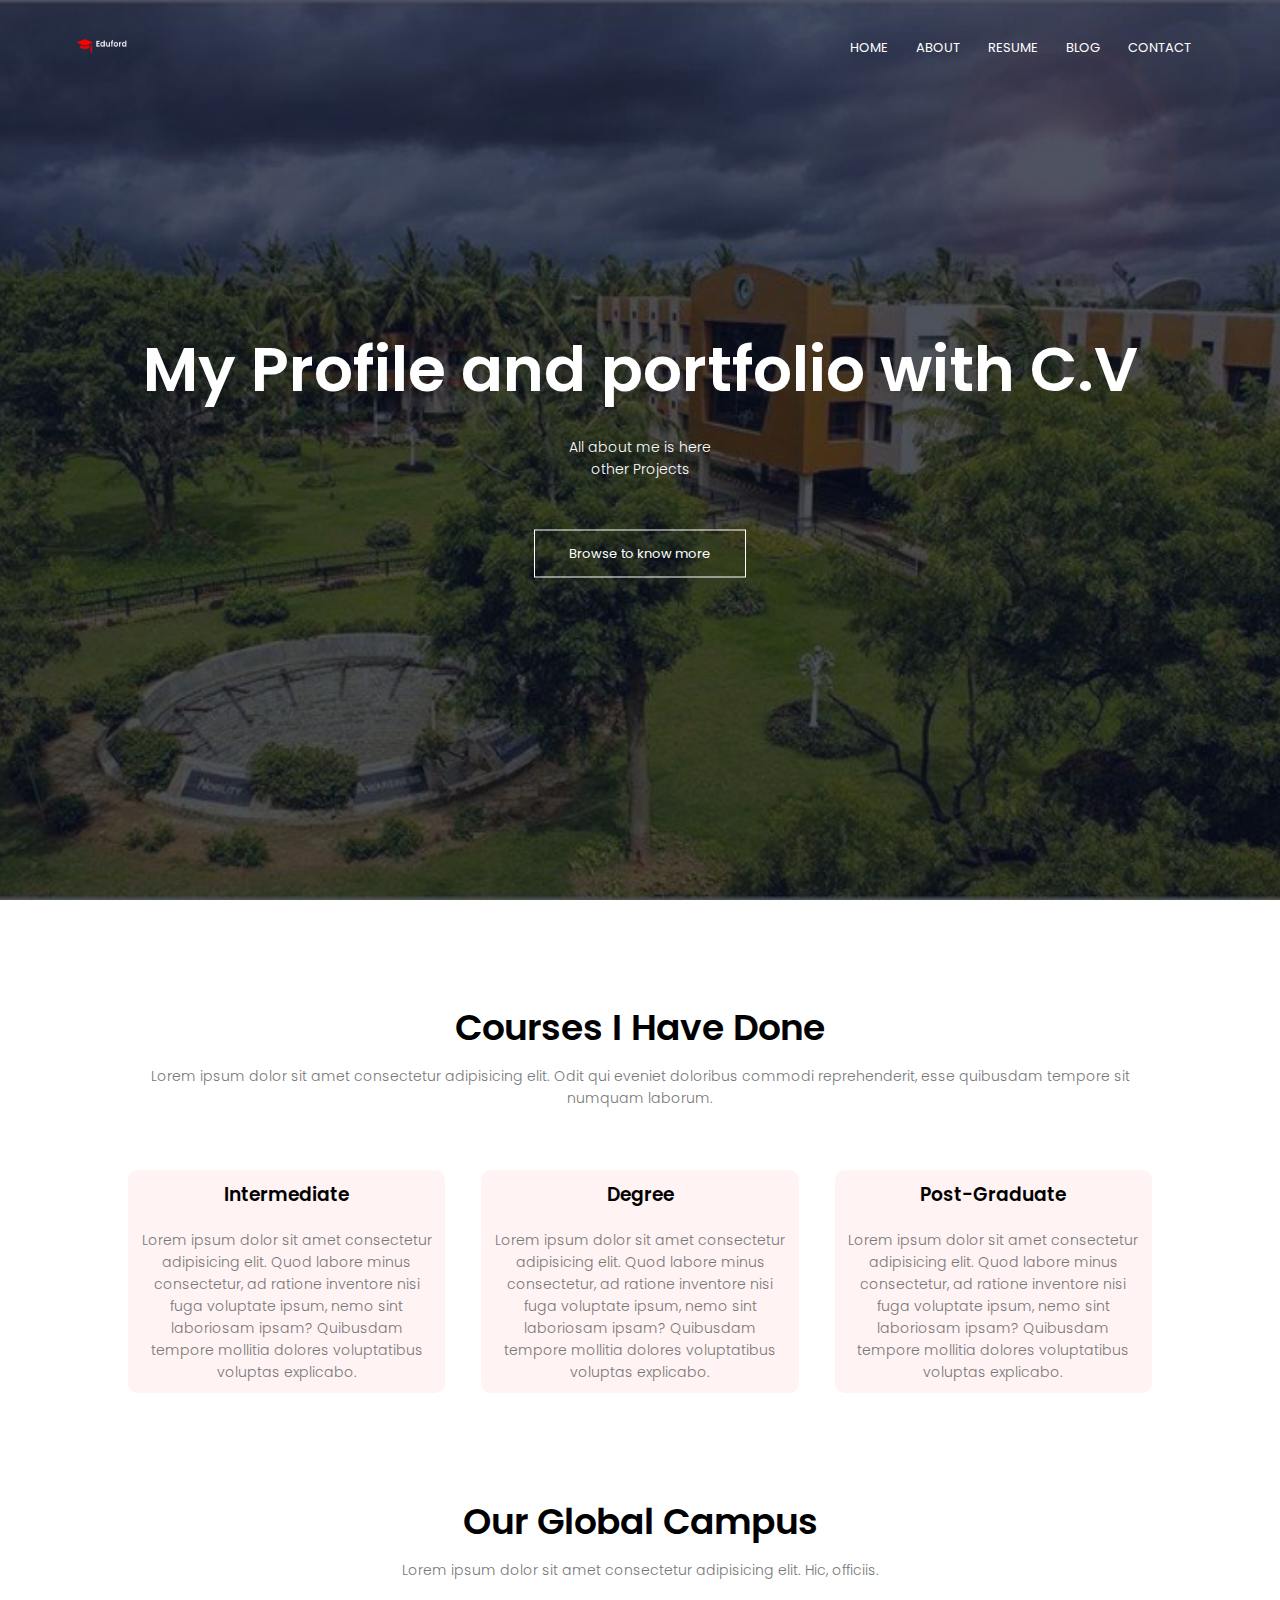
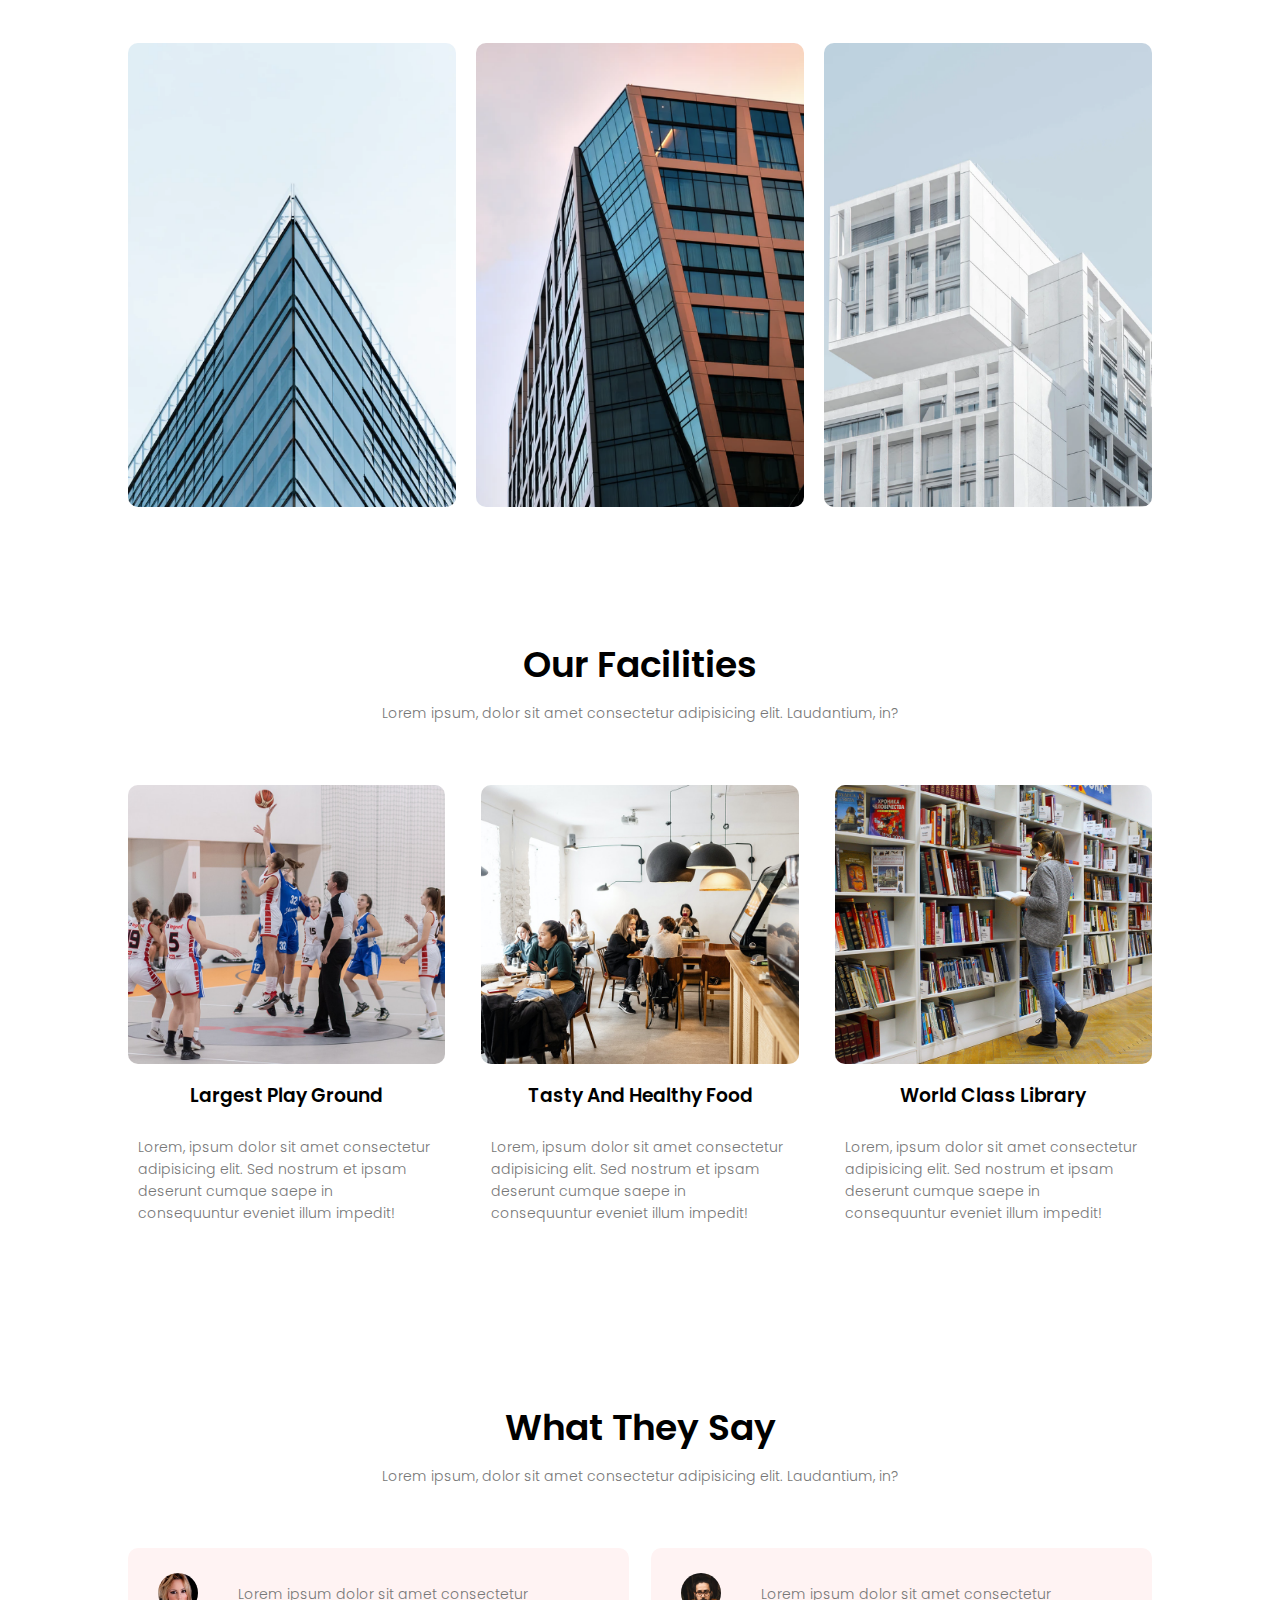
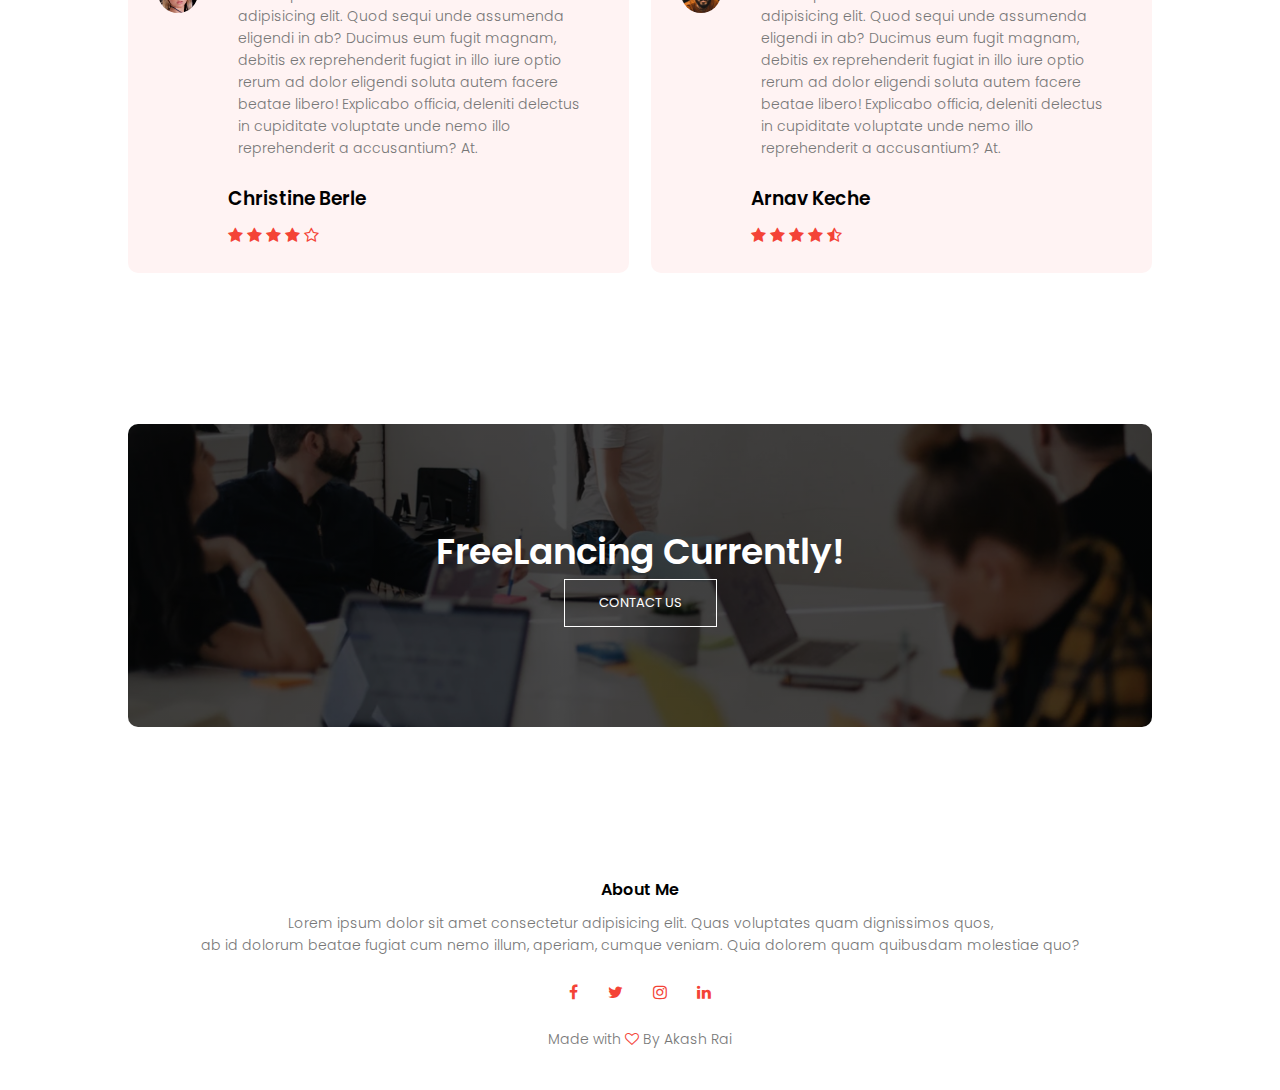
<file: index.html>
<!DOCTYPE html>
<html lang="en">
<head>
    <meta charset="UTF-8">
    <meta http-equiv="X-UA-Compatible" content="IE=edge">
    <meta name="viewport" content="width=device-width, initial-scale=1.0">
    <title>Portfolio</title> <link rel="stylesheet" href="style.css">
    <link rel="preconnect" href="https://fonts.googleapis.com">
<link rel="preconnect" href="https://fonts.gstatic.com" crossorigin>
<link href="https://fonts.googleapis.com/css2?family=Poppins:wght@100;200;400;600;700&display=swap" rel="stylesheet">
<link href="https://maxcdn.bootstrapcdn.com/font-awesome/4.2.0/css/font-awesome.min.css" rel="stylesheet">
</head>
<body>
    <section class="header">
        <nav>
            <a href="index.html"><img src="/eduford_img/logo.png" alt=""></a>
            <div class="nav-links" id="navLinks">
                <i class="fa fa-times" onclick="hideMenu()"></i>
                <ul>
                    <li><a href="index.html">HOME</a></li>
                    <li><a href="AboutMe.html">ABOUT</a></li>
                    <li><a href="Resume.html">RESUME</a></li>
                    <li><a href="Blog.html">BLOG</a></li>
                    <li><a href="Contact.html">CONTACT</a></li>
                </ul>
            </div>
            <i class="fa fa-bars" onclick="showMenu()"></i>
        </nav>
        <div class="text-box">
            <h1>My Profile and portfolio with C.V </h1>
            <p>All about me is here <br> other Projects</p>
            <a href="" class="hero-btn">Browse to know more</a>
        </div>
    </section>
    <!-- Course -->
    <section class="course">
        <h1>Courses I Have Done</h1>
        <p>Lorem ipsum dolor sit amet consectetur adipisicing elit. Odit qui eveniet doloribus commodi reprehenderit, esse quibusdam tempore sit numquam laborum.</p>


        <div class="row">
            <div class="course-col"><h3>Intermediate</h3>
                <p>Lorem ipsum dolor sit amet consectetur adipisicing elit. Quod labore minus consectetur, ad ratione inventore nisi fuga voluptate ipsum, nemo sint laboriosam ipsam? Quibusdam tempore mollitia dolores voluptatibus voluptas explicabo.</p>
            </div>
            <div class="course-col"><h3>Degree</h3>
                <p>Lorem ipsum dolor sit amet consectetur adipisicing elit. Quod labore minus consectetur, ad ratione inventore nisi fuga voluptate ipsum, nemo sint laboriosam ipsam? Quibusdam tempore mollitia dolores voluptatibus voluptas explicabo.</p>
            </div>
            <div class="course-col"><h3>Post-Graduate</h3>
                <p>Lorem ipsum dolor sit amet consectetur adipisicing elit. Quod labore minus consectetur, ad ratione inventore nisi fuga voluptate ipsum, nemo sint laboriosam ipsam? Quibusdam tempore mollitia dolores voluptatibus voluptas explicabo.</p>
            </div>
        </div>
    </section>

<!-- Campus  -->
    <section class="campus">
        <h1>Our Global Campus</h1>
        <p>Lorem ipsum dolor sit amet consectetur adipisicing elit. Hic, officiis.</p>

        <div class="row">
            <div class="campus-col">
                <img src="eduford_img/london.png" alt="">
                <div class="LAYER">
                    <h3>LONDON</h3>
                </div>
            </div>
            <div class="campus-col">
                <img src="eduford_img/newyork.png" alt="">
                <div class="LAYER">
                    <h3>NEW YORK</h3>
                </div>
            </div>
            <div class="campus-col">
                <img src="eduford_img/washington.png" alt="">
                <div class="LAYER">
                    <h3>WASHINGTON</h3>
                </div>
            </div>
        </div>
    </section>

    <!-- Facilites -->

    <section class="facilities"> 
        <h1>Our Facilities </h1>
        <p>Lorem ipsum, dolor sit amet consectetur adipisicing elit. Laudantium, in?</p>
        <div class="row">
            <div class="facilities-col">
                <img src="eduford_img/basketball.png" alt="">
                <h3>Largest Play Ground</h3>
                <p>Lorem, ipsum dolor sit amet consectetur adipisicing elit. Sed nostrum et ipsam deserunt cumque saepe in consequuntur eveniet illum impedit!</p>
            </div>
        
            <div class="facilities-col">
                <img src="eduford_img/cafeteria.png" alt="">

                <h3>Tasty And Healthy Food</h3>
                <p>Lorem, ipsum dolor sit amet consectetur adipisicing elit. Sed nostrum et ipsam deserunt cumque saepe in consequuntur eveniet illum impedit!</p>
            </div>
        
            <div class="facilities-col">
                <img src="eduford_img/library.png" alt="">
                <h3>World Class Library</h3>
                <p>Lorem, ipsum dolor sit amet consectetur adipisicing elit. Sed nostrum et ipsam deserunt cumque saepe in consequuntur eveniet illum impedit!</p>
            </div>
        </div>
    </section>


    <!-- Testimonials -->
    <section class="testimonials">
        <h1>What They Say </h1>
        <p>Lorem ipsum, dolor sit amet consectetur adipisicing elit. Laudantium, in?</p>

        <div class="row">
            <div class="testimonial-col">
                <img src="eduford_img/user1.jpg" alt="">
                <div>
                    <p>Lorem ipsum dolor sit amet consectetur adipisicing elit. Quod sequi unde assumenda eligendi in ab? Ducimus eum fugit magnam, debitis ex reprehenderit fugiat in illo iure optio rerum ad dolor eligendi soluta autem facere beatae libero! Explicabo officia, deleniti delectus in cupiditate voluptate unde nemo illo reprehenderit a accusantium? At.</p>
                    <h3>Christine Berle</h3>
                    <i class="fa fa-star" ></i>
                    <i class="fa fa-star" ></i>
                    <i class="fa fa-star" ></i>
                    <i class="fa fa-star" ></i>
                    <i class="fa fa-star-o" ></i>
                </div>
            </div>
            <div class="testimonial-col">
                <img src="eduford_img/user2.jpg" alt="">
                <div>
                    <p>Lorem ipsum dolor sit amet consectetur adipisicing elit. Quod sequi unde assumenda eligendi in ab? Ducimus eum fugit magnam, debitis ex reprehenderit fugiat in illo iure optio rerum ad dolor eligendi soluta autem facere beatae libero! Explicabo officia, deleniti delectus in cupiditate voluptate unde nemo illo reprehenderit a accusantium? At.</p>
                    <h3>Arnav Keche</h3>
                    <i class="fa fa-star" ></i>
                    <i class="fa fa-star" ></i>
                    <i class="fa fa-star" ></i>
                    <i class="fa fa-star" ></i>
                    <i class="fa fa-star-half-o" ></i>
                </div>
            </div>
        </div>
    </section>


    <!-- Call To Action -->
    <section class="cta">
        <h1>FreeLancing Currently!</h1>
        <a href="" class="hero-btn">CONTACT US</a>
    </section>

    <!-- Footer  -->
    <section class="footer">
        <h4>About Me</h4>
        <p>Lorem ipsum dolor sit amet consectetur adipisicing elit. Quas voluptates quam dignissimos quos, <br> ab id dolorum beatae fugiat cum nemo illum, aperiam, cumque veniam. Quia dolorem quam quibusdam molestiae quo?</p>
        <div class="icons">
            <i class="fa fa-facebook" ></i>
            <i class="fa fa-twitter" ></i>
            <i class="fa fa-instagram" ></i>
            <i class="fa fa-linkedin" ></i>
        </div>
        <p>Made with <i class="fa fa-heart-o" ></i> By Akash Rai</p>
    </section>
    <!-- JavaScript for Toggle Menu  -->
    <script>
        var navLinks= document.getElementById("navLinks")
        function showMenu(){
            navLinks.style.right="0";
        }
        function hideMenu(){
            navLinks.style.right="-200px";
        }
    </script>

</body>
</html>
</file>
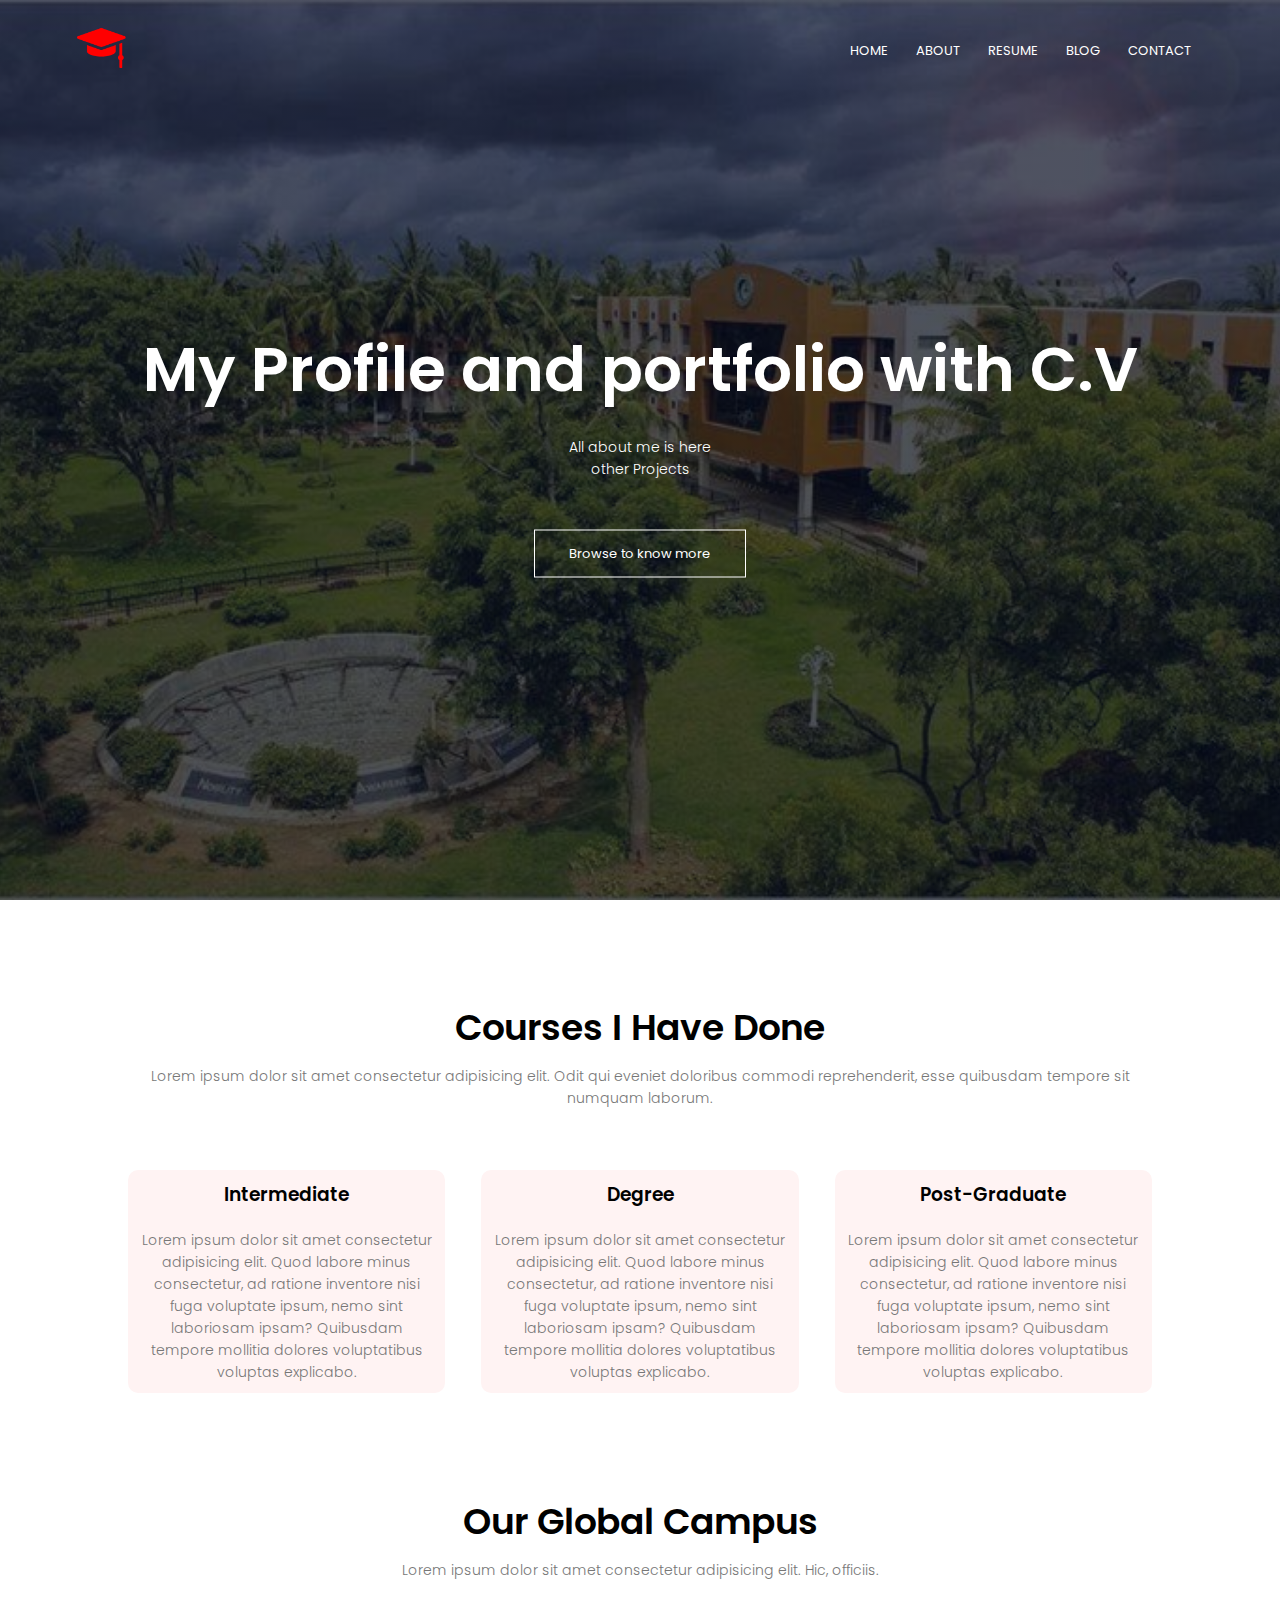
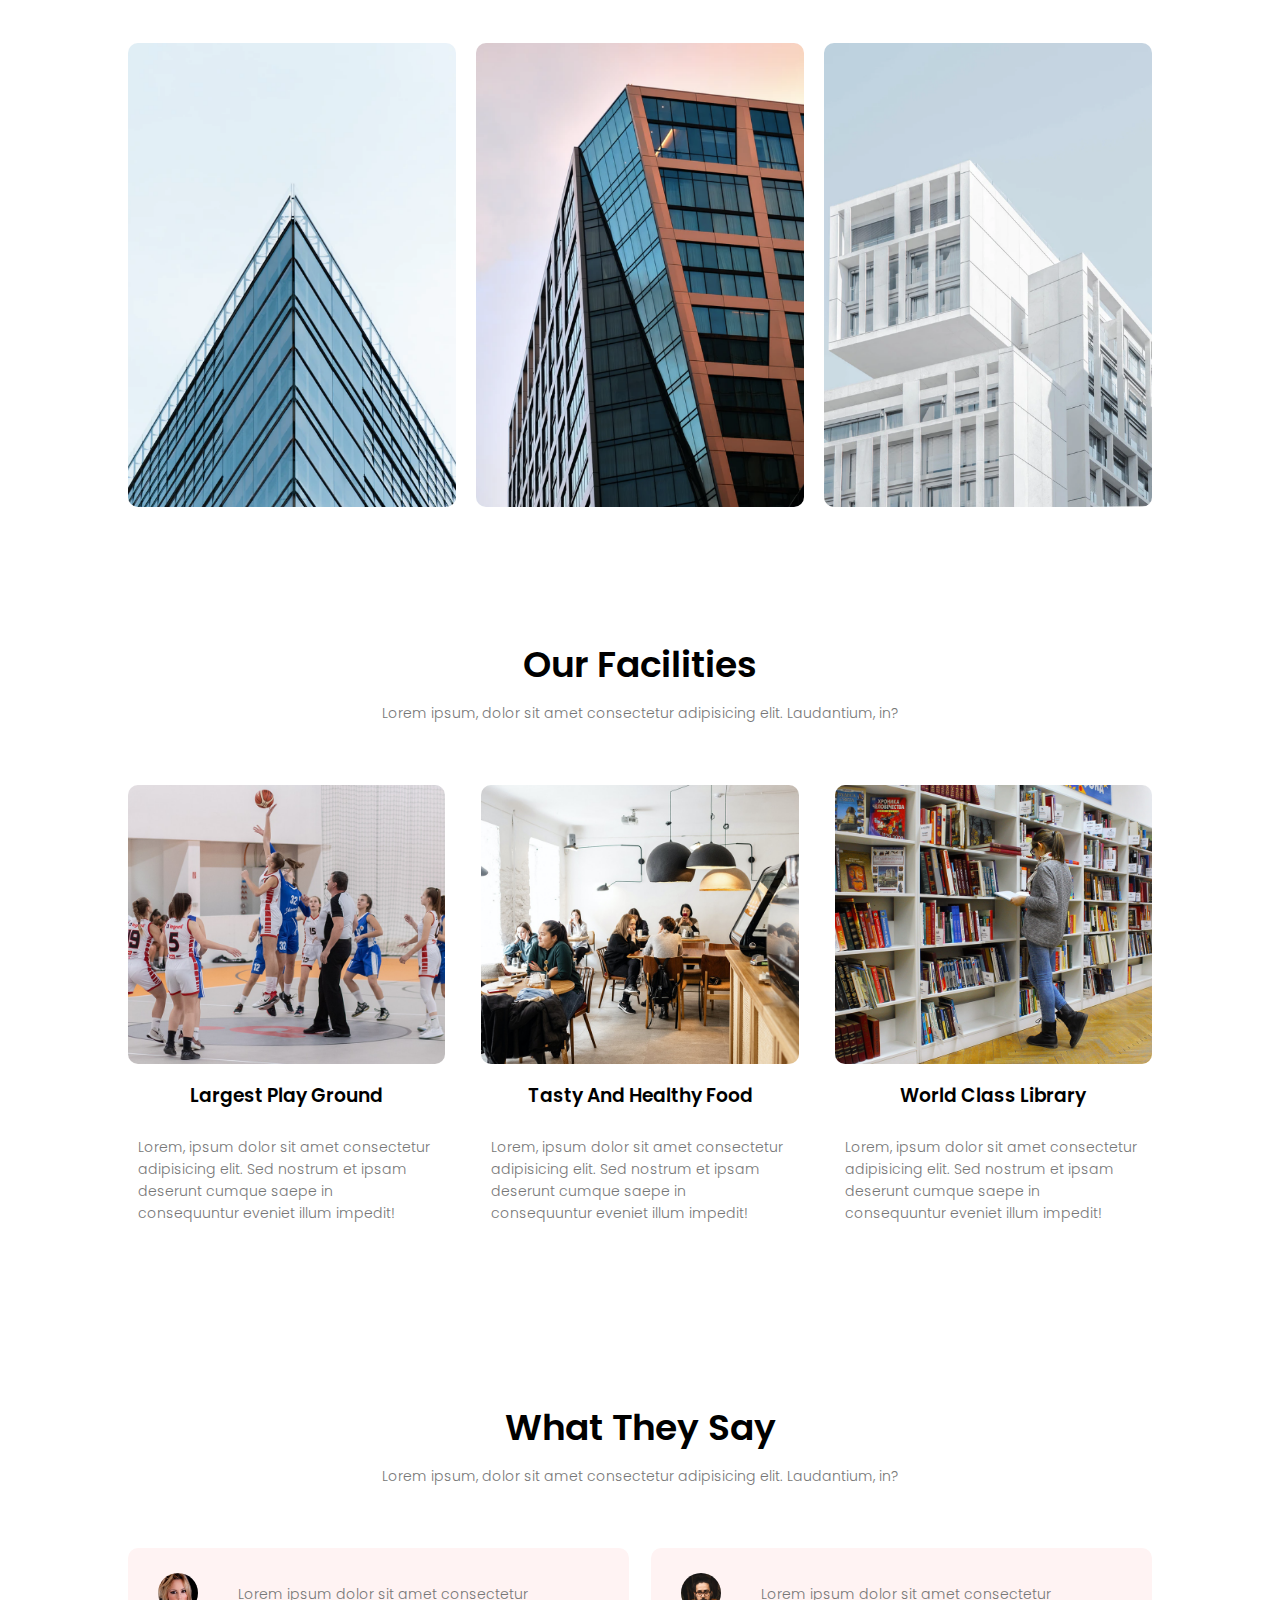
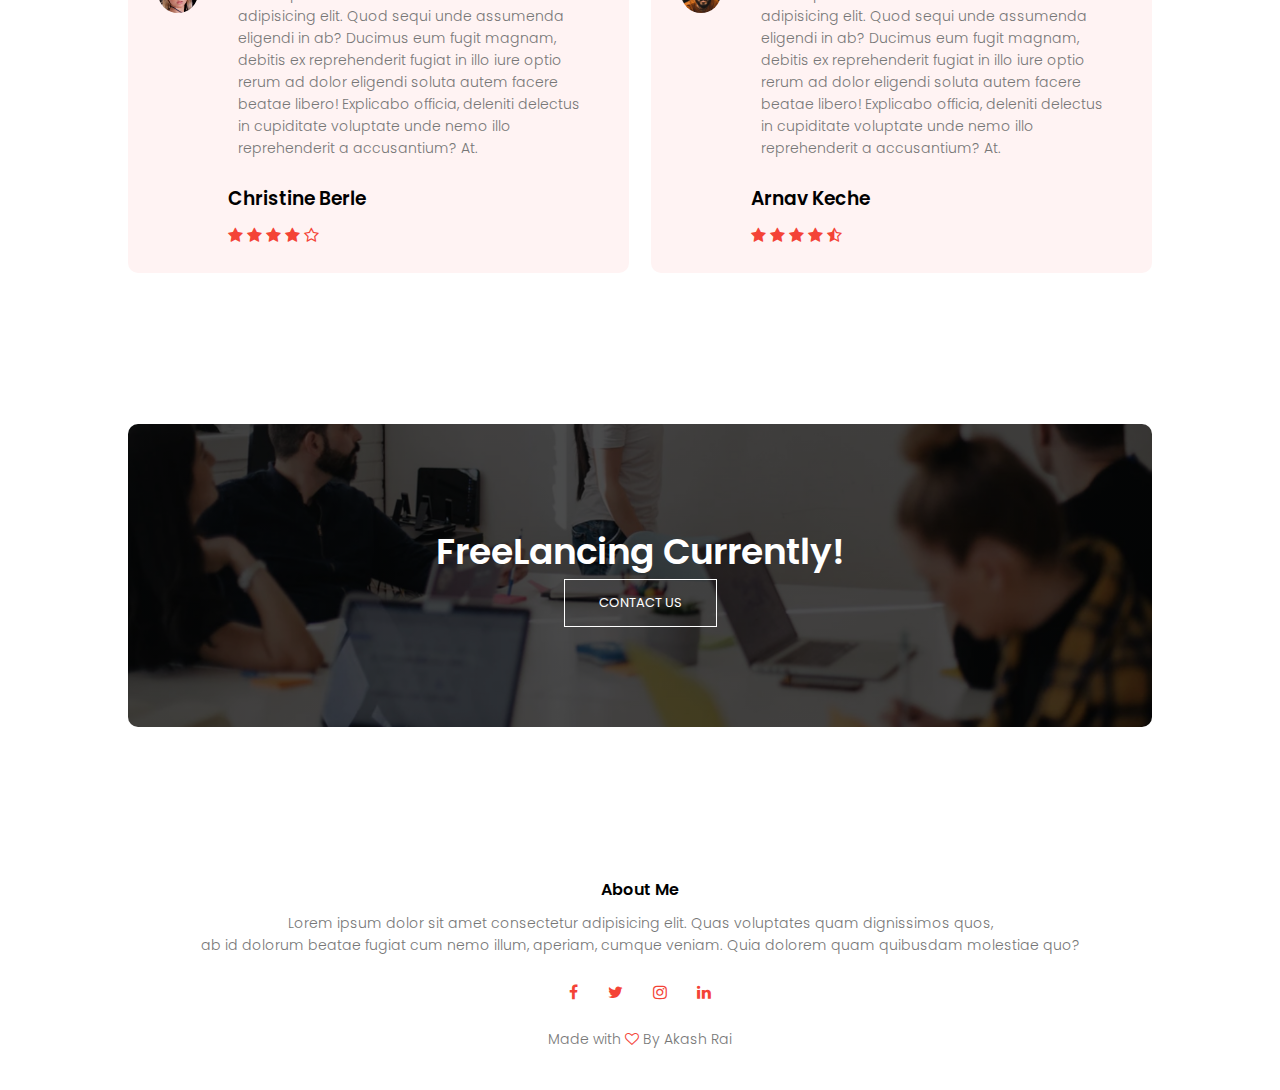
<file: 1st/index.html>
<!DOCTYPE html>
<html lang="en">
<head>
    <meta charset="UTF-8">
    <meta http-equiv="X-UA-Compatible" content="IE=edge">
    <meta name="viewport" content="width=device-width, initial-scale=1.0">
    <title>Portfolio</title> <link rel="stylesheet" href="style.css">
    <link rel="preconnect" href="https://fonts.googleapis.com">
<link rel="preconnect" href="https://fonts.gstatic.com" crossorigin>
<link href="https://fonts.googleapis.com/css2?family=Poppins:wght@100;200;400;600;700&display=swap" rel="stylesheet">
<link href="https://maxcdn.bootstrapcdn.com/font-awesome/4.2.0/css/font-awesome.min.css" rel="stylesheet">
</head>
<body>
    <section class="header">
        <nav>
            <a href="index.html"><img src="/eduford_img/logo2.png" alt=""></a>
            <div class="nav-links" id="navLinks">
                <i class="fa fa-times" onclick="hideMenu()"></i>
                <ul>
                    <li><a href="index.html">HOME</a></li>
                    <li><a href="AboutMe.html">ABOUT</a></li>
                    <li><a href="Resume.html">RESUME</a></li>
                    <li><a href="Blog.html">BLOG</a></li>
                    <li><a href="Contact.html">CONTACT</a></li>
                </ul>
            </div>
            <i class="fa fa-bars" onclick="showMenu()"></i>
        </nav>
        <div class="text-box">
            <h1>My Profile and portfolio with C.V </h1>
            <p>All about me is here <br> other Projects</p>
            <a href="" class="hero-btn">Browse to know more</a>
        </div>
    </section>
    <!-- Course -->
    <section class="course">
        <h1>Courses I Have Done</h1>
        <p>Lorem ipsum dolor sit amet consectetur adipisicing elit. Odit qui eveniet doloribus commodi reprehenderit, esse quibusdam tempore sit numquam laborum.</p>


        <div class="row">
            <div class="course-col"><h3>Intermediate</h3>
                <p>Lorem ipsum dolor sit amet consectetur adipisicing elit. Quod labore minus consectetur, ad ratione inventore nisi fuga voluptate ipsum, nemo sint laboriosam ipsam? Quibusdam tempore mollitia dolores voluptatibus voluptas explicabo.</p>
            </div>
            <div class="course-col"><h3>Degree</h3>
                <p>Lorem ipsum dolor sit amet consectetur adipisicing elit. Quod labore minus consectetur, ad ratione inventore nisi fuga voluptate ipsum, nemo sint laboriosam ipsam? Quibusdam tempore mollitia dolores voluptatibus voluptas explicabo.</p>
            </div>
            <div class="course-col"><h3>Post-Graduate</h3>
                <p>Lorem ipsum dolor sit amet consectetur adipisicing elit. Quod labore minus consectetur, ad ratione inventore nisi fuga voluptate ipsum, nemo sint laboriosam ipsam? Quibusdam tempore mollitia dolores voluptatibus voluptas explicabo.</p>
            </div>
        </div>
    </section>

<!-- Campus  -->
    <section class="campus">
        <h1>Our Global Campus</h1>
        <p>Lorem ipsum dolor sit amet consectetur adipisicing elit. Hic, officiis.</p>

        <div class="row">
            <div class="campus-col">
                <img src="eduford_img/london.png" alt="">
                <div class="LAYER">
                    <h3>LONDON</h3>
                </div>
            </div>
            <div class="campus-col">
                <img src="eduford_img/newyork.png" alt="">
                <div class="LAYER">
                    <h3>NEW YORK</h3>
                </div>
            </div>
            <div class="campus-col">
                <img src="eduford_img/washington.png" alt="">
                <div class="LAYER">
                    <h3>WASHINGTON</h3>
                </div>
            </div>
        </div>
    </section>

    <!-- Facilites -->

    <section class="facilities"> 
        <h1>Our Facilities </h1>
        <p>Lorem ipsum, dolor sit amet consectetur adipisicing elit. Laudantium, in?</p>
        <div class="row">
            <div class="facilities-col">
                <img src="eduford_img/basketball.png" alt="">
                <h3>Largest Play Ground</h3>
                <p>Lorem, ipsum dolor sit amet consectetur adipisicing elit. Sed nostrum et ipsam deserunt cumque saepe in consequuntur eveniet illum impedit!</p>
            </div>
        
            <div class="facilities-col">
                <img src="eduford_img/cafeteria.png" alt="">

                <h3>Tasty And Healthy Food</h3>
                <p>Lorem, ipsum dolor sit amet consectetur adipisicing elit. Sed nostrum et ipsam deserunt cumque saepe in consequuntur eveniet illum impedit!</p>
            </div>
        
            <div class="facilities-col">
                <img src="eduford_img/library.png" alt="">
                <h3>World Class Library</h3>
                <p>Lorem, ipsum dolor sit amet consectetur adipisicing elit. Sed nostrum et ipsam deserunt cumque saepe in consequuntur eveniet illum impedit!</p>
            </div>
        </div>
    </section>


    <!-- Testimonials -->
    <section class="testimonials">
        <h1>What They Say </h1>
        <p>Lorem ipsum, dolor sit amet consectetur adipisicing elit. Laudantium, in?</p>

        <div class="row">
            <div class="testimonial-col">
                <img src="eduford_img/user1.jpg" alt="">
                <div>
                    <p>Lorem ipsum dolor sit amet consectetur adipisicing elit. Quod sequi unde assumenda eligendi in ab? Ducimus eum fugit magnam, debitis ex reprehenderit fugiat in illo iure optio rerum ad dolor eligendi soluta autem facere beatae libero! Explicabo officia, deleniti delectus in cupiditate voluptate unde nemo illo reprehenderit a accusantium? At.</p>
                    <h3>Christine Berle</h3>
                    <i class="fa fa-star" ></i>
                    <i class="fa fa-star" ></i>
                    <i class="fa fa-star" ></i>
                    <i class="fa fa-star" ></i>
                    <i class="fa fa-star-o" ></i>
                </div>
            </div>
            <div class="testimonial-col">
                <img src="eduford_img/user2.jpg" alt="">
                <div>
                    <p>Lorem ipsum dolor sit amet consectetur adipisicing elit. Quod sequi unde assumenda eligendi in ab? Ducimus eum fugit magnam, debitis ex reprehenderit fugiat in illo iure optio rerum ad dolor eligendi soluta autem facere beatae libero! Explicabo officia, deleniti delectus in cupiditate voluptate unde nemo illo reprehenderit a accusantium? At.</p>
                    <h3>Arnav Keche</h3>
                    <i class="fa fa-star" ></i>
                    <i class="fa fa-star" ></i>
                    <i class="fa fa-star" ></i>
                    <i class="fa fa-star" ></i>
                    <i class="fa fa-star-half-o" ></i>
                </div>
            </div>
        </div>
    </section>


    <!-- Call To Action -->
    <section class="cta">
        <h1>FreeLancing Currently!</h1>
        <a href="" class="hero-btn">CONTACT US</a>
    </section>

    <!-- Footer  -->
    <section class="footer">
        <h4>About Me</h4>
        <p>Lorem ipsum dolor sit amet consectetur adipisicing elit. Quas voluptates quam dignissimos quos, <br> ab id dolorum beatae fugiat cum nemo illum, aperiam, cumque veniam. Quia dolorem quam quibusdam molestiae quo?</p>
        <div class="icons">
            <i class="fa fa-facebook" ></i>
            <i class="fa fa-twitter" ></i>
            <i class="fa fa-instagram" ></i>
            <i class="fa fa-linkedin" ></i>
        </div>
        <p>Made with <i class="fa fa-heart-o" ></i> By Akash Rai</p>
    </section>
    <!-- JavaScript for Toggle Menu  -->
    <script>
        var navLinks= document.getElementById("navLinks")
        function showMenu(){
            navLinks.style.right="0";
        }
        function hideMenu(){
            navLinks.style.right="-200px";
        }
    </script>

</body>
</html>
</file>
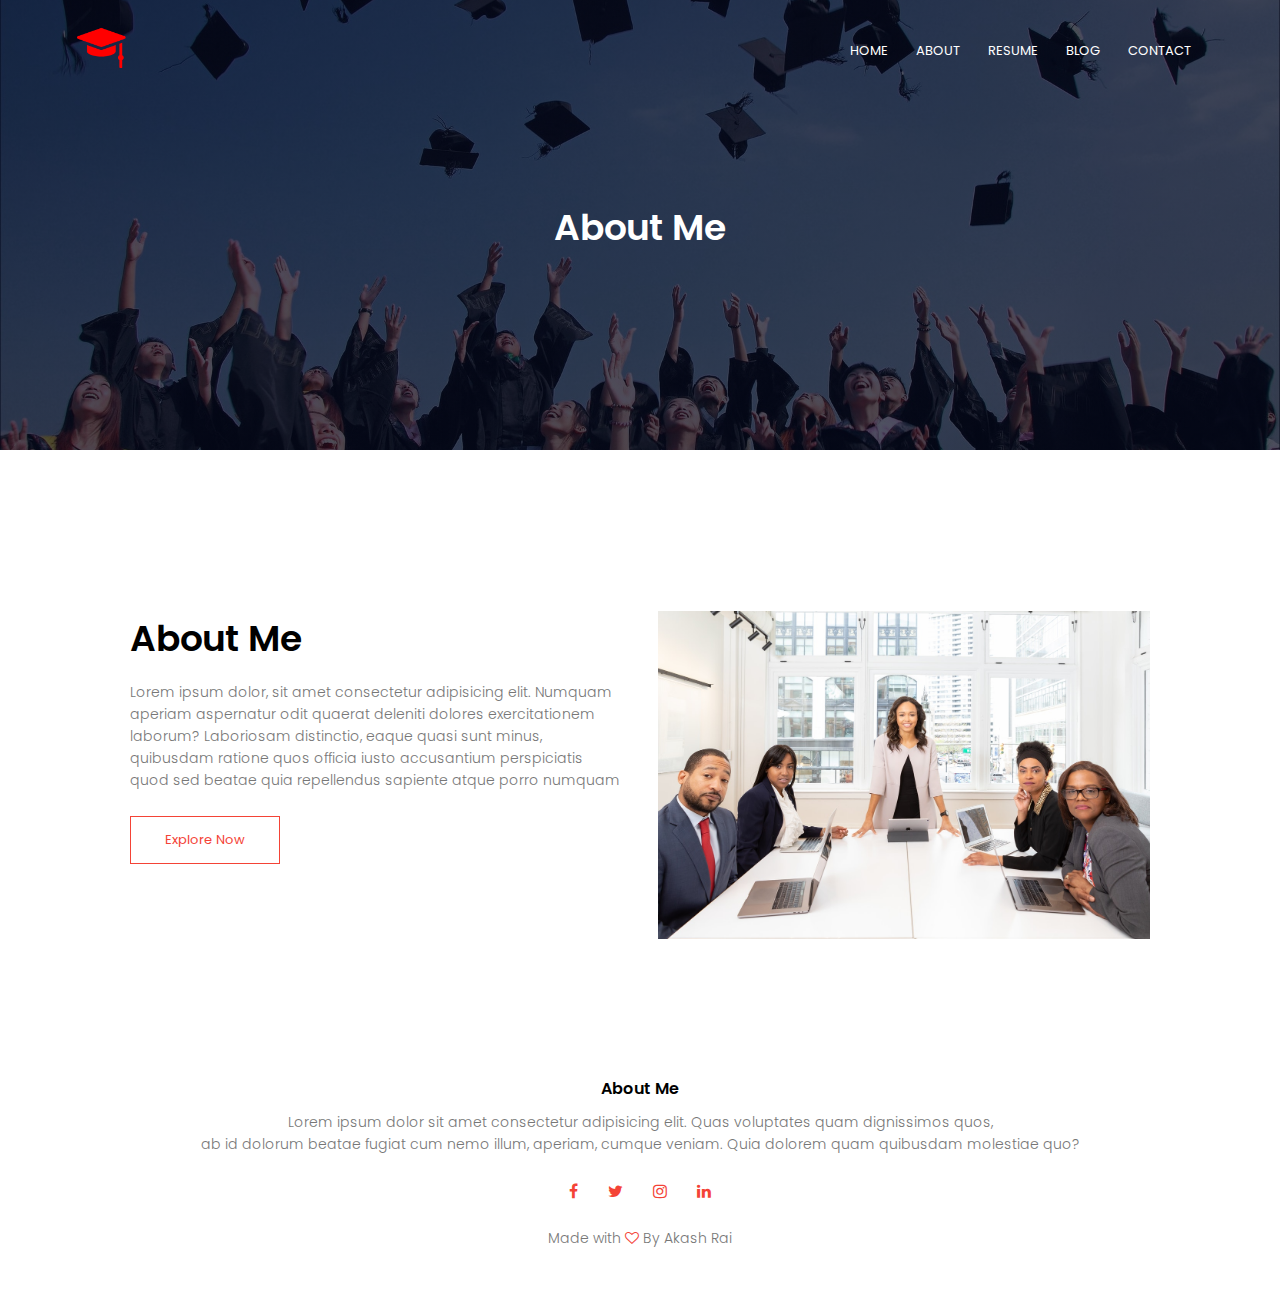
<file: AboutMe.html>
<!DOCTYPE html>
<html lang="en">
<head>
    <meta charset="UTF-8">
    <meta http-equiv="X-UA-Compatible" content="IE=edge">
    <meta name="viewport" content="width=device-width, initial-scale=1.0">
    <title>Portfolio</title> <link rel="stylesheet" href="style.css">
    <link rel="preconnect" href="https://fonts.googleapis.com">
<link rel="preconnect" href="https://fonts.gstatic.com" crossorigin>
<link href="https://fonts.googleapis.com/css2?family=Poppins:wght@100;200;400;600;700&display=swap" rel="stylesheet">
<link href="https://maxcdn.bootstrapcdn.com/font-awesome/4.2.0/css/font-awesome.min.css" rel="stylesheet">
</head>
<body>
    <section class="sub-header">
        <nav>
            <a href="index.html"><img src="/eduford_img/logo2.png" alt=""></a>
            <div class="nav-links" id="navLinks">
                <i class="fa fa-times" onclick="hideMenu()"></i>
                <ul>
                    <li><a href="index.html">HOME</a></li>
                    <li><a href="AboutMe.html">ABOUT</a></li>
                    <li><a href="Resume.html">RESUME</a></li>
                    <li><a href="Blog.html">BLOG</a></li>
                    <li><a href="Contact.html">CONTACT</a></li>
                </ul>
            </div>
            <i class="fa fa-bars" onclick="showMenu()"></i>
        </nav>
        <h1>About Me</h1>
    </section>

     <!-- -----About Content-----  -->
 <section class="About">
     <div class="row">
        <div class="About-col">
            <h1>About Me</h1>
            <p>Lorem ipsum dolor, sit amet consectetur adipisicing elit. Numquam aperiam aspernatur odit quaerat deleniti dolores exercitationem laborum? Laboriosam distinctio, eaque quasi sunt minus, quibusdam ratione quos officia iusto accusantium perspiciatis quod sed beatae quia repellendus sapiente atque porro numquam </p>
            <a href="" class="hero-btn red-btn">Explore Now</a>
        </div>
        <div class="About-col">
                <img src="eduford_img/about.jpg" alt="">
        </div>
     </div>
 </section>
    
    <!-- Footer  -->
    <section class="footer">
        <h4>About Me</h4>
        <p>Lorem ipsum dolor sit amet consectetur adipisicing elit. Quas voluptates quam dignissimos quos, <br> ab id dolorum beatae fugiat cum nemo illum, aperiam, cumque veniam. Quia dolorem quam quibusdam molestiae quo?</p>
        <div class="icons">
            <i class="fa fa-facebook" ></i>
            <i class="fa fa-twitter" ></i>
            <i class="fa fa-instagram" ></i>
            <i class="fa fa-linkedin" ></i>
        </div>
        <p>Made with <i class="fa fa-heart-o" ></i> By Akash Rai</p>
    </section>
    <!-- JavaScript for Toggle Menu  -->
    <script>
        var navLinks= document.getElementById("navLinks")
        function showMenu(){
            navLinks.style.right="0";
        }
        function hideMenu(){
            navLinks.style.right="-200px";
        }
    </script>

</body>
</html>
</file>
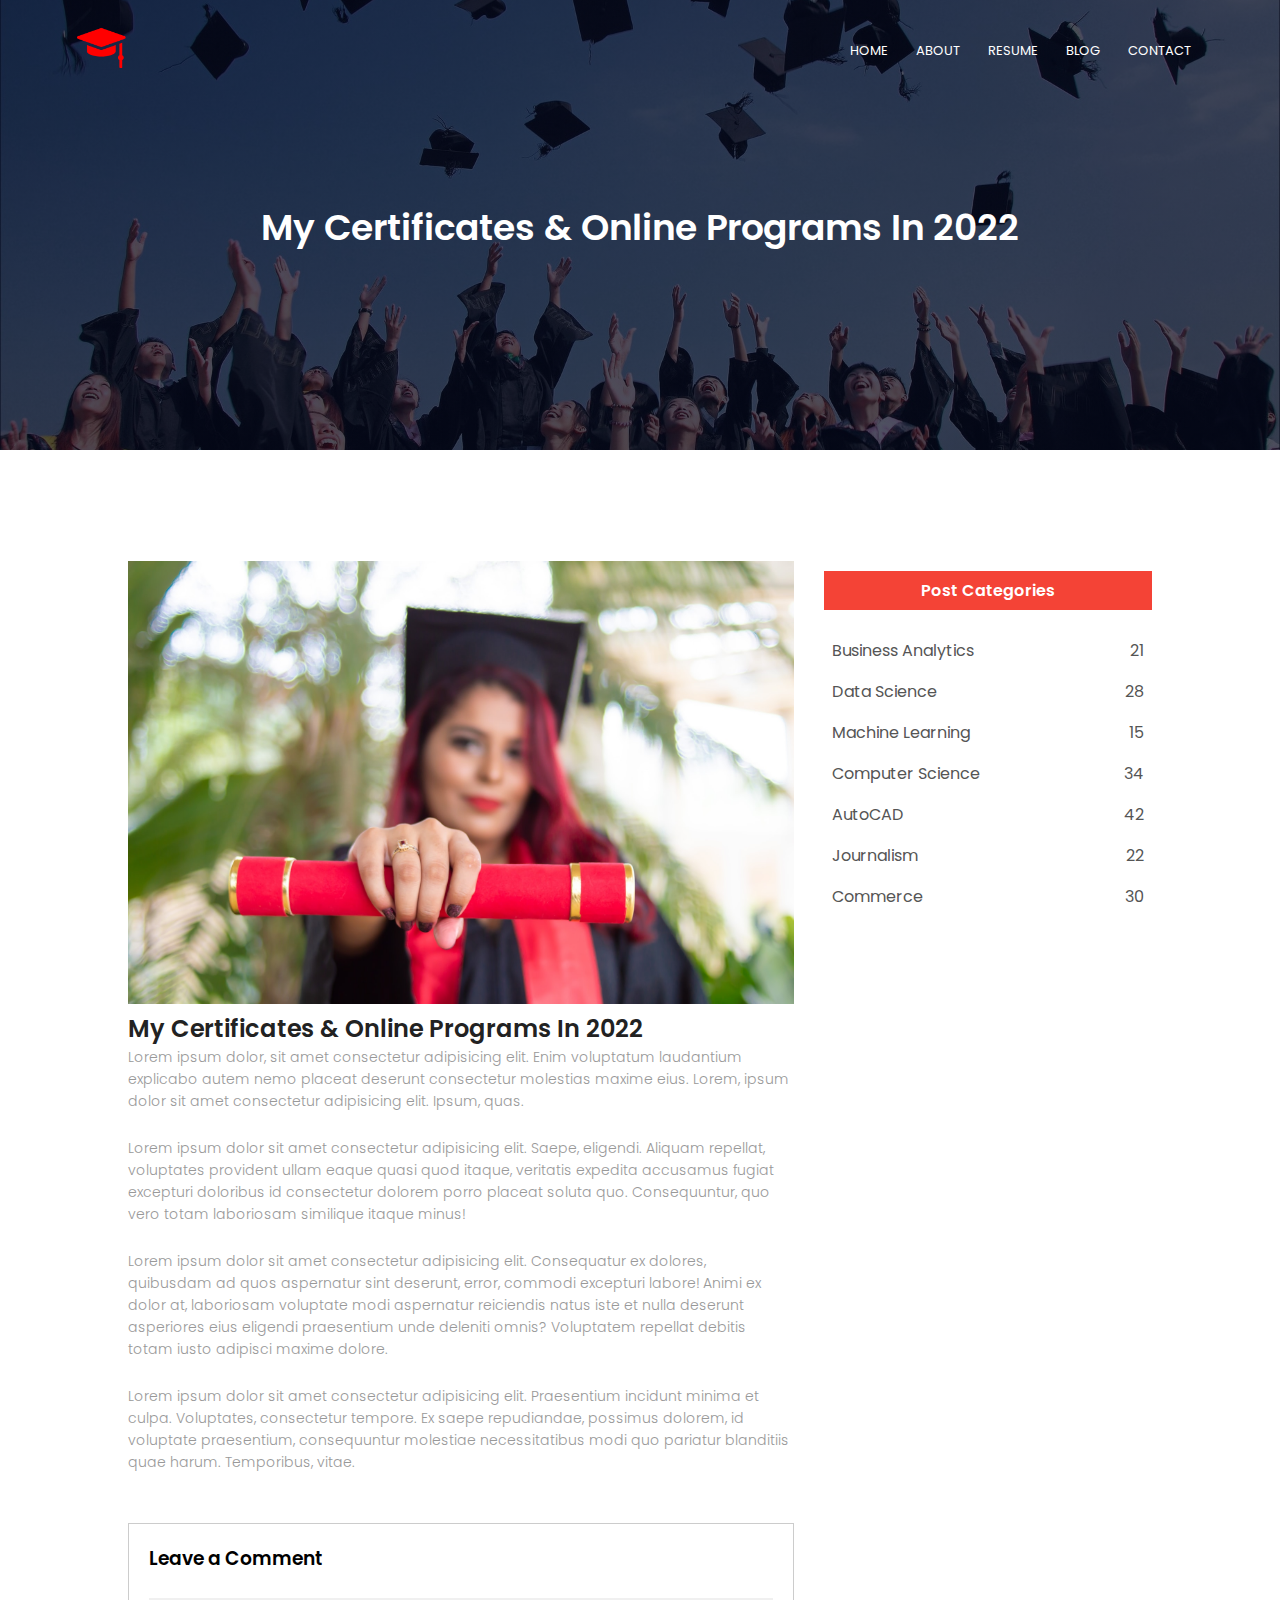
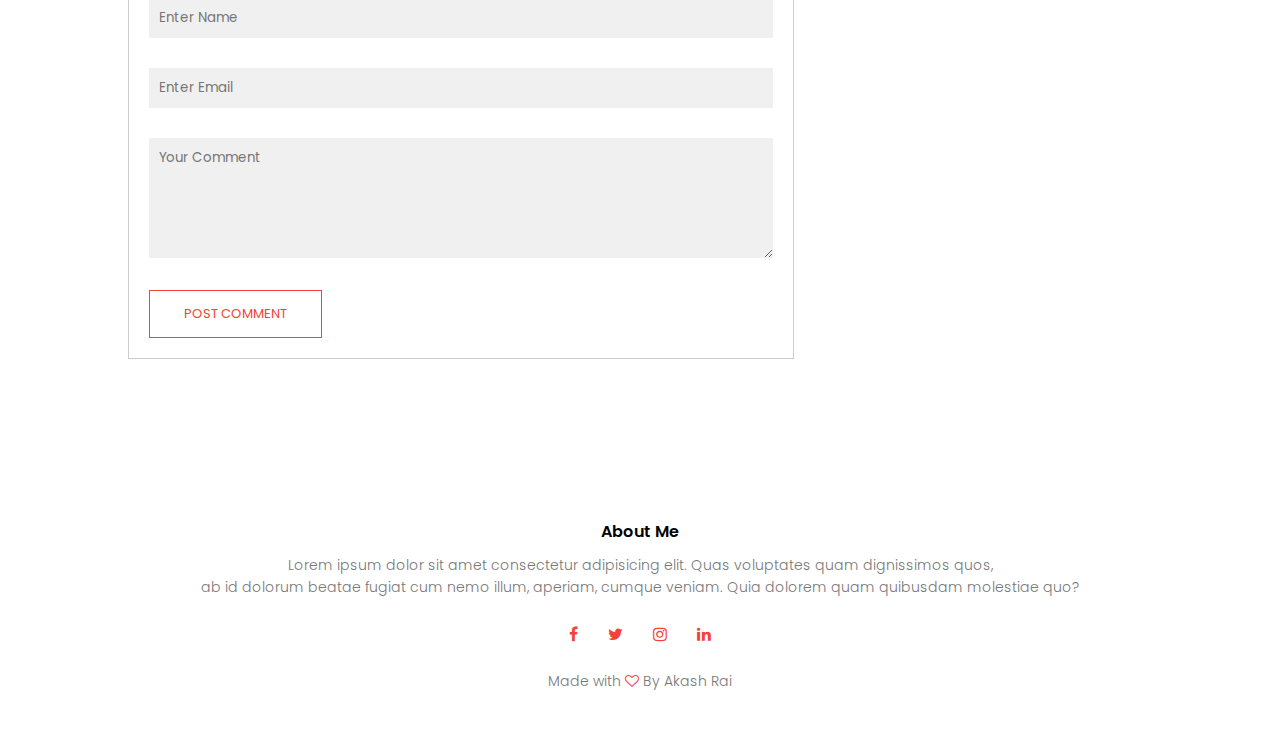
<file: Blog.html>
<!DOCTYPE html>
<html lang="en">
<head>
    <meta charset="UTF-8">
    <meta http-equiv="X-UA-Compatible" content="IE=edge">
    <meta name="viewport" content="width=device-width, initial-scale=1.0">
    <title>Portfolio</title> <link rel="stylesheet" href="style.css">
    <link rel="preconnect" href="https://fonts.googleapis.com">
<link rel="preconnect" href="https://fonts.gstatic.com" crossorigin>
<link href="https://fonts.googleapis.com/css2?family=Poppins:wght@100;200;400;600;700&display=swap" rel="stylesheet">
<link href="https://maxcdn.bootstrapcdn.com/font-awesome/4.2.0/css/font-awesome.min.css" rel="stylesheet">
</head>
<body>
    <section class="sub-header">
        <nav>
            <a href="index.html"><img src="/eduford_img/logo2.png" alt=""></a>
            <div class="nav-links" id="navLinks">
                <i class="fa fa-times" onclick="hideMenu()"></i>
                <ul>
                    <li><a href="index.html">HOME</a></li>
                    <li><a href="AboutMe.html">ABOUT</a></li>
                    <li><a href="Resume.html">RESUME</a></li>
                    <li><a href="Blog.html">BLOG</a></li>
                    <li><a href="Contact.html">CONTACT</a></li>
                </ul>
            </div>
            <i class="fa fa-bars" onclick="showMenu()"></i>
        </nav>
        <h1>My Certificates & Online Programs In 2022</h1>
    </section>


    <!-- ----Blog Page Content---- -->

    <section class="blog-content">
        <div class="row">
            <div class="blog-left">
                <img src="eduford_img/certificate.jpg" alt="">
                <h2>My Certificates & Online Programs In 2022</h2>
                <p>Lorem ipsum dolor, sit amet consectetur adipisicing elit. Enim voluptatum laudantium explicabo autem nemo placeat deserunt consectetur molestias maxime eius. Lorem, ipsum dolor sit amet consectetur adipisicing elit. Ipsum, quas.</p>
                <br>
                <p>Lorem ipsum dolor sit amet consectetur adipisicing elit. Saepe, eligendi. Aliquam repellat, voluptates provident ullam eaque quasi quod itaque, veritatis expedita accusamus fugiat excepturi doloribus id consectetur dolorem porro placeat soluta quo. Consequuntur, quo vero totam laboriosam similique itaque minus!</p>
                <br>
                <p>Lorem ipsum dolor sit amet consectetur adipisicing elit. Consequatur ex dolores, quibusdam ad quos aspernatur sint deserunt, error, commodi excepturi labore! Animi ex dolor at, laboriosam voluptate modi aspernatur reiciendis natus iste et nulla deserunt asperiores eius eligendi praesentium unde deleniti omnis? Voluptatem repellat debitis totam iusto adipisci maxime dolore.</p>
                <br>
                <p>Lorem ipsum dolor sit amet consectetur adipisicing elit. Praesentium incidunt minima et culpa. Voluptates, consectetur tempore. Ex saepe repudiandae, possimus dolorem, id voluptate praesentium, consequuntur molestiae necessitatibus modi quo pariatur blanditiis quae harum. Temporibus, vitae.</p>


                <div class="comment-box">

                    <h3>Leave a Comment</h3>
                    <form action="" class="comment-form">
                        <input type="text" placeholder="Enter Name">
                        <input type="email" placeholder="Enter Email">
                        <textarea placeholder="Your Comment" rows="5"></textarea>
                        <button type="submit" class="hero-btn red-btn">POST COMMENT</button>
                    </form>
                </div>
            </div>  
            <div class="blog-right">
                <h3>Post Categories</h3>
                <div>
                    <span>Business Analytics</span>
                    <span>21</span>
                </div>
                <div>
                    <span>Data Science</span>
                    <span>28</span>
                </div>
                <div>
                    <span>Machine Learning</span>
                    <span>15</span>
                </div>
                <div>
                    <span>Computer Science</span>
                    <span>34</span>
                </div>
                <div>
                    <span>AutoCAD</span>
                    <span>42</span>
                </div>
                <div>
                    <span>Journalism</span>
                    <span>22</span>
                </div>
                <div>
                    <span>Commerce</span>
                    <span>30</span>
                </div>
            </div>
        </div>
        
    </section>
    <!-- Footer  -->
    <section class="footer">
        <h4>About Me</h4>
        <p>Lorem ipsum dolor sit amet consectetur adipisicing elit. Quas voluptates quam dignissimos quos, <br> ab id dolorum beatae fugiat cum nemo illum, aperiam, cumque veniam. Quia dolorem quam quibusdam molestiae quo?</p>
        <div class="icons">
            <i class="fa fa-facebook" ></i>
            <i class="fa fa-twitter" ></i>
            <i class="fa fa-instagram" ></i>
            <i class="fa fa-linkedin" ></i>
        </div>
        <p>Made with <i class="fa fa-heart-o" ></i> By Akash Rai</p>
    </section>
    <!-- JavaScript for Toggle Menu  -->
    <script>
        var navLinks= document.getElementById("navLinks")
        function showMenu(){
            navLinks.style.right="0";
        }
        function hideMenu(){
            navLinks.style.right="-200px";
        }
    </script>

</body>
</html>
</file>
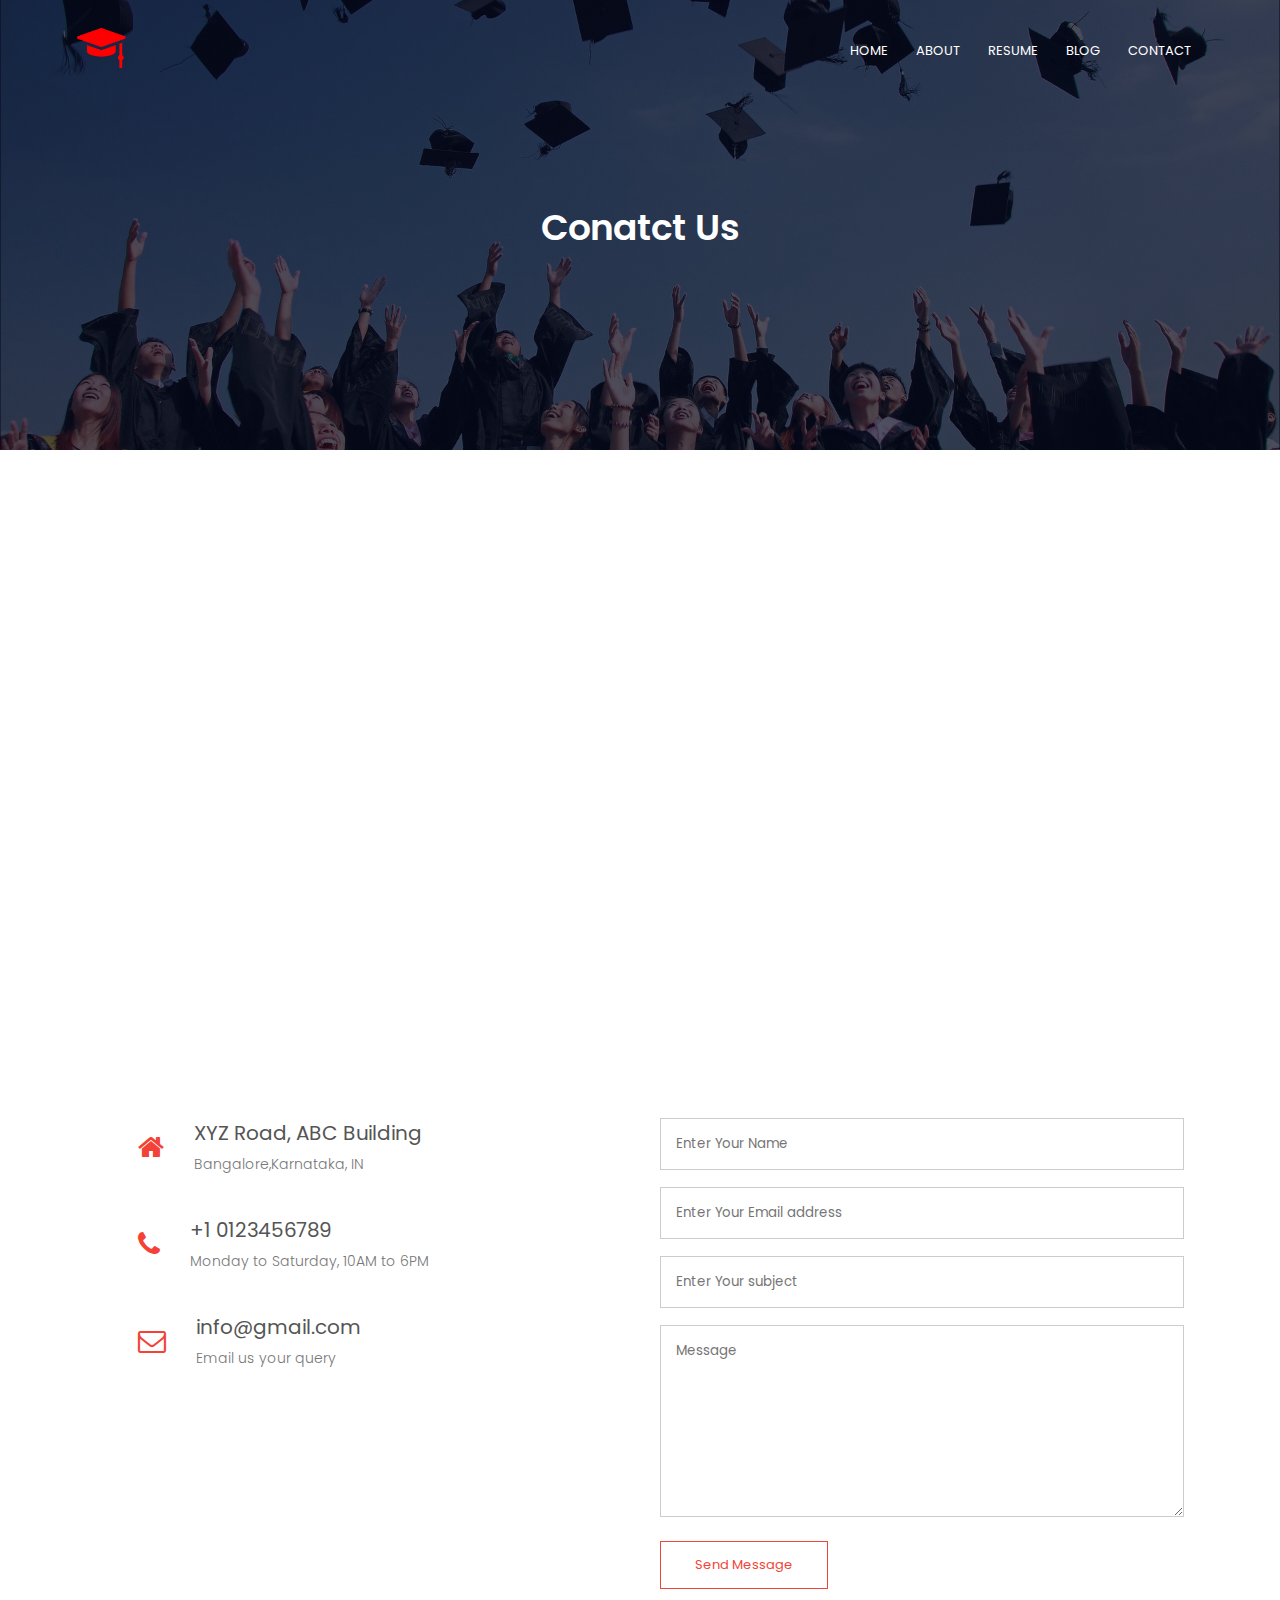
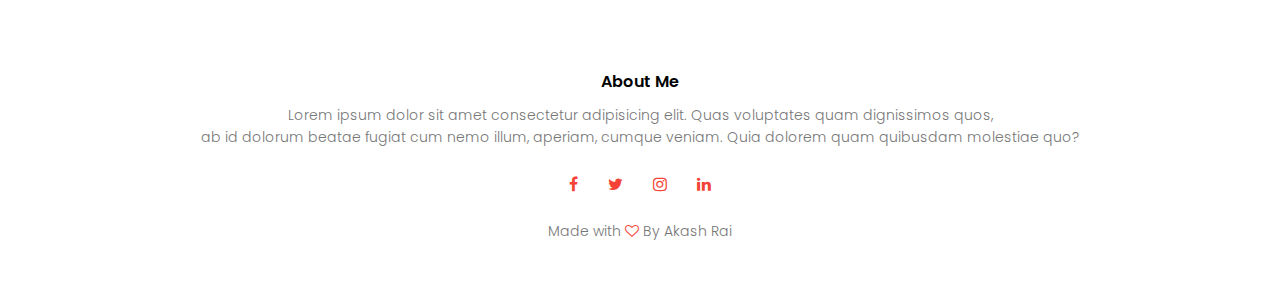
<file: Contact.html>
<!DOCTYPE html>
<html lang="en">
<head>
    <meta charset="UTF-8">
    <meta http-equiv="X-UA-Compatible" content="IE=edge">
    <meta name="viewport" content="width=device-width, initial-scale=1.0">
    <title>Portfolio</title> <link rel="stylesheet" href="style.css">
    <link rel="preconnect" href="https://fonts.googleapis.com">
<link rel="preconnect" href="https://fonts.gstatic.com" crossorigin>
<link href="https://fonts.googleapis.com/css2?family=Poppins:wght@100;200;400;600;700&display=swap" rel="stylesheet">
<link href="https://maxcdn.bootstrapcdn.com/font-awesome/4.2.0/css/font-awesome.min.css" rel="stylesheet">
</head>
<body>
    <section class="sub-header">
        <nav>
            <a href="index.html"><img src="/eduford_img/logo2.png" alt=""></a>
            <div class="nav-links" id="navLinks">
                <i class="fa fa-times" onclick="hideMenu()"></i>
                <ul>
                    <li><a href="index.html">HOME</a></li>
                    <li><a href="AboutMe.html">ABOUT</a></li>
                    <li><a href="Resume.html">RESUME</a></li>
                    <li><a href="Blog.html">BLOG</a></li>
                    <li><a href="Contact.html">CONTACT</a></li>
                </ul>
            </div>
            <i class="fa fa-bars" onclick="showMenu()"></i>
        </nav>
        <h1>Conatct Us</h1>
    </section>

    <!-- ----Contact us---- -->
    <section class="location">
        <iframe src="https://www.google.com/maps/embed?pb=!1m14!1m8!1m3!1d3563.0260419959086!2d77.58752182929827!3d13.13037971835799!3m2!1i1024!2i768!4f13.1!3m3!1m2!1s0x3bae19f2c165777d%3A0x7a9de2990bd7ffe4!2sSadhanadha!5e0!3m2!1sen!2sin!4v1647342998430!5m2!1sen!2sin" width="600" height="450" style="border:0;" allowfullscreen="" loading="lazy"></iframe>
    </section>

    <section class="contact-us">
        <div class="row">
            <div class="contact-col">
               <div>
                    <i class="fa fa-home" ></i>
                    <span>
                        <h5>XYZ Road, ABC Building</h5>
                        <p>Bangalore,Karnataka, IN</p>
                    </span>
                </div>
                <div>
                    <i class="fa fa-phone" ></i>
                    <span>
                        <h5>+1 0123456789</h5>
                        <p>Monday to Saturday, 10AM to 6PM</p>
                    </span>
                </div>
                <div>
                    <i class="fa fa-envelope-o" ></i>
                    <span>
                        <h5>info@gmail.com</h5>
                        <p>Email us your query</p>
                    </span>
               </div> 
            </div>
            <div class="contact-col">
                <form action="form-handler.php" method="post">
                    <input type="text"  name="name" placeholder="Enter Your Name" required>
                    <input type="email" name="email" placeholder="Enter Your Email address" required>
                    <input type="text" name="subject" placeholder="Enter Your subject" required>
                    <textarea rows="8" placeholder="Message" name="message" required></textarea>
                    <button type="submit" class="hero-btn red-btn">Send Message</button>
                </form>
            </div>
        </div>
    </section>

    <!-- Footer  -->
    <section class="footer">
        <h4>About Me</h4>
        <p>Lorem ipsum dolor sit amet consectetur adipisicing elit. Quas voluptates quam dignissimos quos, <br> ab id dolorum beatae fugiat cum nemo illum, aperiam, cumque veniam. Quia dolorem quam quibusdam molestiae quo?</p>
        <div class="icons">
            <i class="fa fa-facebook" ></i>
            <i class="fa fa-twitter" ></i>
            <i class="fa fa-instagram" ></i>
            <i class="fa fa-linkedin" ></i>
        </div>
        <p>Made with <i class="fa fa-heart-o" ></i> By Akash Rai</p>
    </section>
    <!-- JavaScript for Toggle Menu  -->
    <script>
        var navLinks= document.getElementById("navLinks")
        function showMenu(){
            navLinks.style.right="0";
        }
        function hideMenu(){
            navLinks.style.right="-200px";
        }
    </script>

</body>
</html>
</file>
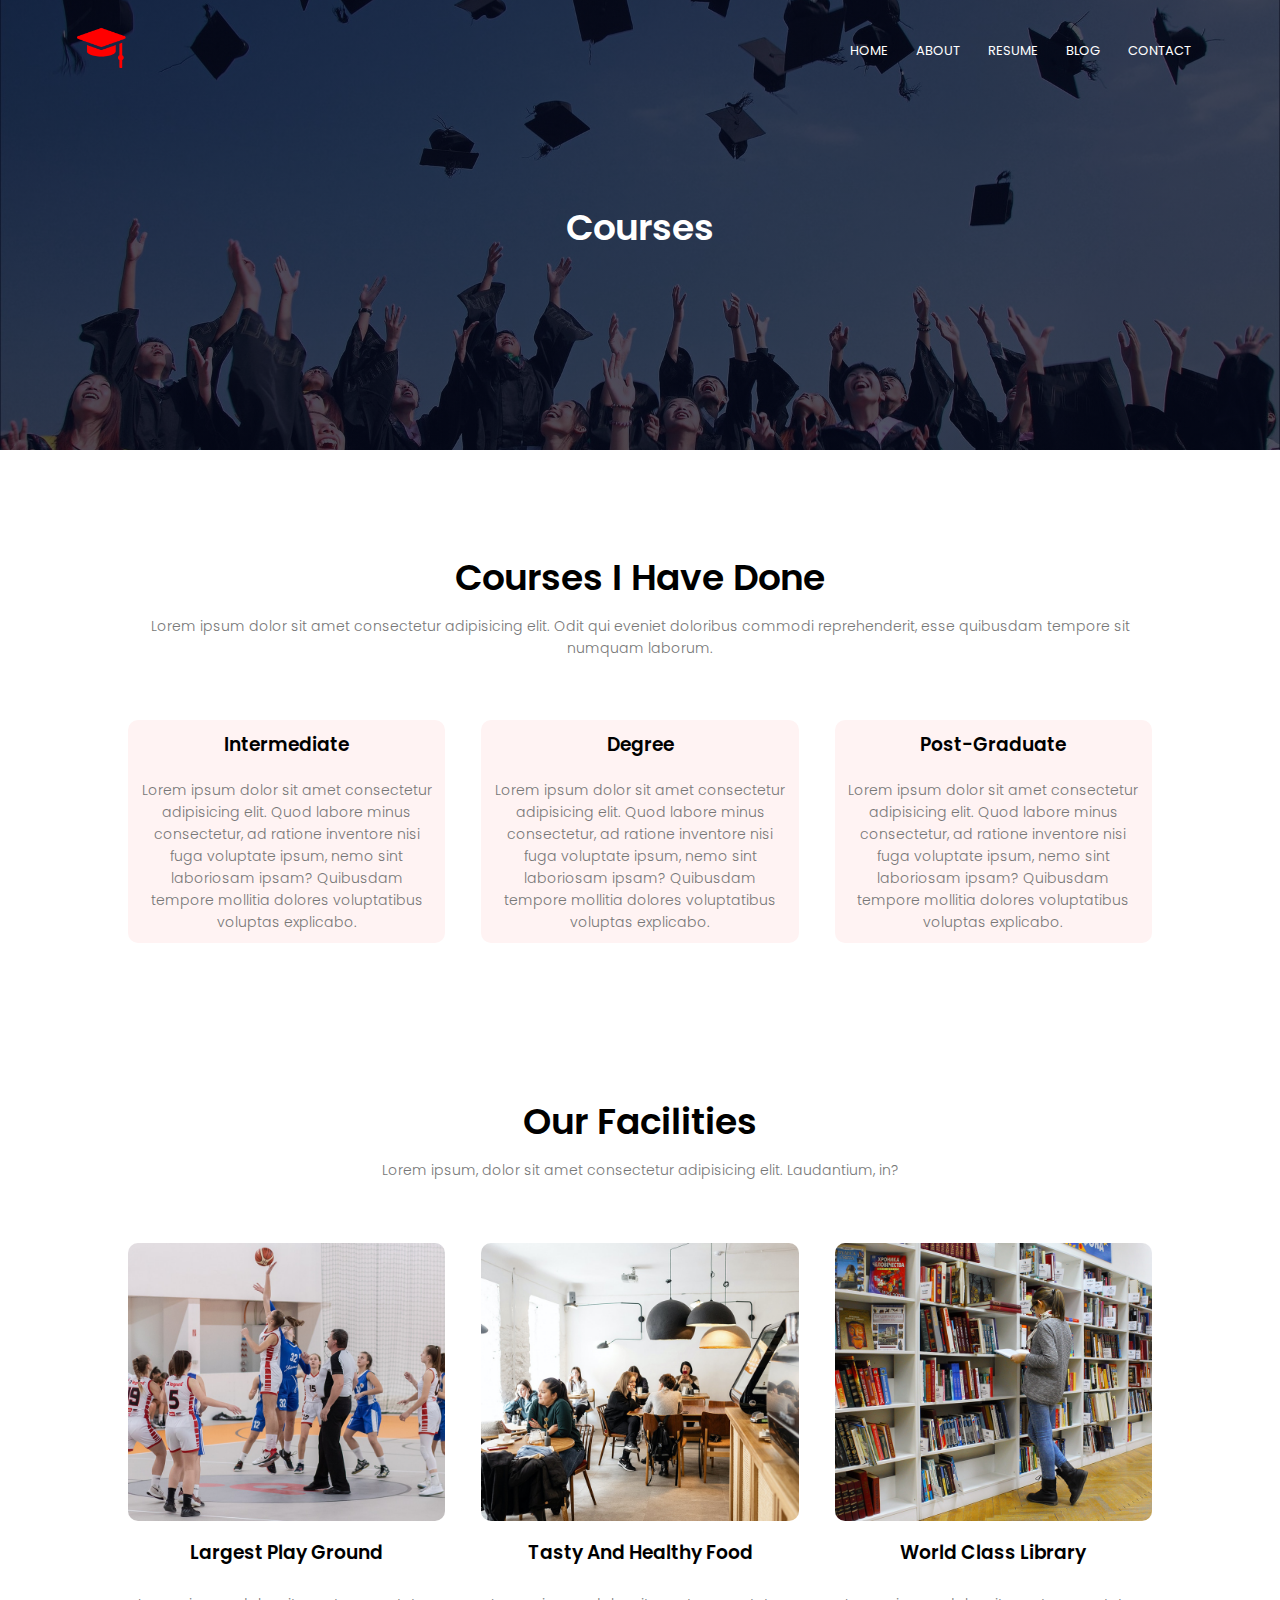
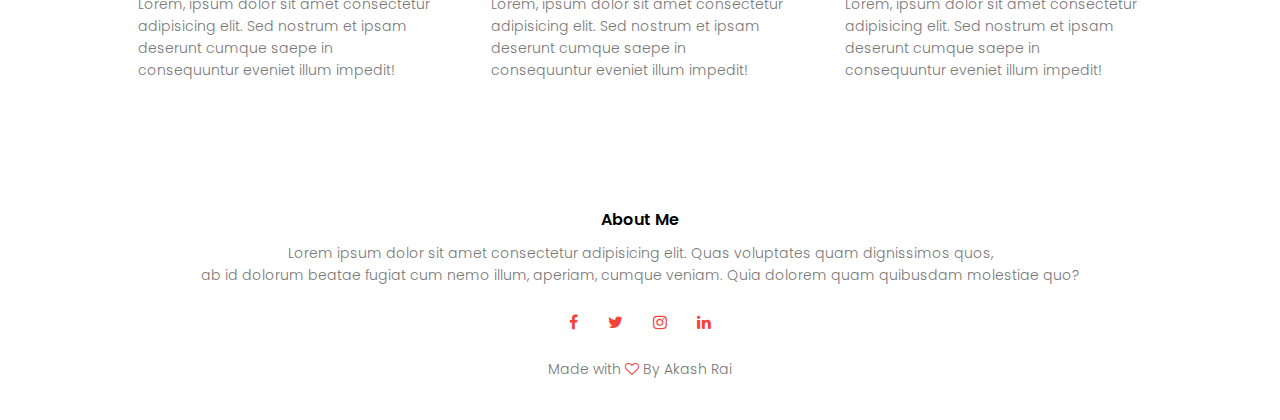
<file: Resume.html>
<!DOCTYPE html>
<html lang="en">
<head>
    <meta charset="UTF-8">
    <meta http-equiv="X-UA-Compatible" content="IE=edge">
    <meta name="viewport" content="width=device-width, initial-scale=1.0">
    <title>Portfolio</title> <link rel="stylesheet" href="style.css">
    <link rel="preconnect" href="https://fonts.googleapis.com">
<link rel="preconnect" href="https://fonts.gstatic.com" crossorigin>
<link href="https://fonts.googleapis.com/css2?family=Poppins:wght@100;200;400;600;700&display=swap" rel="stylesheet">
<link href="https://maxcdn.bootstrapcdn.com/font-awesome/4.2.0/css/font-awesome.min.css" rel="stylesheet">
</head>
<body>
    <section class="sub-header">
        <nav>
            <a href="index.html"><img src="/eduford_img/logo2.png" alt=""></a>
            <div class="nav-links" id="navLinks">
                <i class="fa fa-times" onclick="hideMenu()"></i>
                <ul>
                    <li><a href="index.html">HOME</a></li>
                    <li><a href="AboutMe.html">ABOUT</a></li>
                    <li><a href="Resume.html">RESUME</a></li>
                    <li><a href="Blog.html">BLOG</a></li>
                    <li><a href="Contact.html">CONTACT</a></li>
                </ul>
            </div>
            <i class="fa fa-bars" onclick="showMenu()"></i>
        </nav>
        <h1>Courses</h1>
    </section>
<!-- ----Courses---- -->
<section class="course">
    <h1>Courses I Have Done</h1>
    <p>Lorem ipsum dolor sit amet consectetur adipisicing elit. Odit qui eveniet doloribus commodi reprehenderit, esse quibusdam tempore sit numquam laborum.</p>


    <div class="row">
        <div class="course-col"><h3>Intermediate</h3>
            <p>Lorem ipsum dolor sit amet consectetur adipisicing elit. Quod labore minus consectetur, ad ratione inventore nisi fuga voluptate ipsum, nemo sint laboriosam ipsam? Quibusdam tempore mollitia dolores voluptatibus voluptas explicabo.</p>
        </div>
        <div class="course-col"><h3>Degree</h3>
            <p>Lorem ipsum dolor sit amet consectetur adipisicing elit. Quod labore minus consectetur, ad ratione inventore nisi fuga voluptate ipsum, nemo sint laboriosam ipsam? Quibusdam tempore mollitia dolores voluptatibus voluptas explicabo.</p>
        </div>
        <div class="course-col"><h3>Post-Graduate</h3>
            <p>Lorem ipsum dolor sit amet consectetur adipisicing elit. Quod labore minus consectetur, ad ratione inventore nisi fuga voluptate ipsum, nemo sint laboriosam ipsam? Quibusdam tempore mollitia dolores voluptatibus voluptas explicabo.</p>
        </div>
    </div>
</section>

<!-- ----Facilities---- -->
    <section class="facilities"> 
        <h1>Our Facilities </h1>
        <p>Lorem ipsum, dolor sit amet consectetur adipisicing elit. Laudantium, in?</p>
        <div class="row">
            <div class="facilities-col">
                <img src="eduford_img/basketball.png" alt="">
                <h3>Largest Play Ground</h3>
                <p>Lorem, ipsum dolor sit amet consectetur adipisicing elit. Sed nostrum et ipsam deserunt cumque saepe in consequuntur eveniet illum impedit!</p>
            </div>
        
            <div class="facilities-col">
                <img src="eduford_img/cafeteria.png" alt="">

                <h3>Tasty And Healthy Food</h3>
                <p>Lorem, ipsum dolor sit amet consectetur adipisicing elit. Sed nostrum et ipsam deserunt cumque saepe in consequuntur eveniet illum impedit!</p>
            </div>
        
            <div class="facilities-col">
                <img src="eduford_img/library.png" alt="">
                <h3>World Class Library</h3>
                <p>Lorem, ipsum dolor sit amet consectetur adipisicing elit. Sed nostrum et ipsam deserunt cumque saepe in consequuntur eveniet illum impedit!</p>
            </div>
        </div>
    </section>
    <!-- Footer  -->
    <section class="footer">
        <h4>About Me</h4>
        <p>Lorem ipsum dolor sit amet consectetur adipisicing elit. Quas voluptates quam dignissimos quos, <br> ab id dolorum beatae fugiat cum nemo illum, aperiam, cumque veniam. Quia dolorem quam quibusdam molestiae quo?</p>
        <div class="icons">
            <i class="fa fa-facebook" ></i>
            <i class="fa fa-twitter" ></i>
            <i class="fa fa-instagram" ></i>
            <i class="fa fa-linkedin" ></i>
        </div>
        <p>Made with <i class="fa fa-heart-o" ></i> By Akash Rai</p>
    </section>
    <!-- JavaScript for Toggle Menu  -->
    <script>
        var navLinks= document.getElementById("navLinks")
        function showMenu(){
            navLinks.style.right="0";
        }
        function hideMenu(){
            navLinks.style.right="-200px";
        }
    </script>

</body>
</html>
</file>
<file: style.css>
*{
    margin: 0;
    padding: 0;
    font-family: 'Poppins', sans-serif;
}

.header{
    min-height: 100vh;
    width: 100%;
    background-image: linear-gradient(rgba(4,9,30,0.7),rgba(4,9,30,0.7)),url(eduford_img/NMIT2.jpg);
    background-position: center;
    background-size: cover;
    position: relative;
}

nav{
    display: flex;
    padding: 2% 6%;
    justify-content: space-between;
    align-items: center;
}
nav img{
    width: 50px;
}

.nav-links{
    flex: 1;
    text-align: right;
}
.nav-links ul li{
    list-style: none;
    display: inline-block;
    padding: 8px 12px;
    position: relative;
}
.nav-links ul li a{
    color: #fff;
    text-decoration: none;
    font-size: 13px;
}
.nav-links ul li::after{
    content: '';
    width: 0%;
    height: 2px;
    background-color: #f44336;
    display: block;
    margin: auto;
    transition: 0.5s;
}
.nav-links ul li:hover::after{
    width: 100%;
}

.text-box{
    width: 90%;
    color: #fff;
    position: absolute;
    top: 50%;
    left: 50%;
    transform: translate(-50%,-50%);
    text-align: center;

}
.text-box h1{
    font-size: 62px;

}
.text-box p{
    margin: 10px 0 40px;
    font-size: 14px;
    color: #fff;

}
.hero-btn{
    display: inline-block;
    text-decoration: none;
    color: #fff;
    border: 1px solid #fff;
    padding: 13px 34px;
    font-size: 13px;
    background-color: transparent;
    position: relative;
    cursor: pointer;
}
.hero-btn:hover{
    border: 1px solid #f44336;
    background-color: #f44336;
    transition: 1s;
}
nav .fa{
    display: none;
}
@media(max-width: 700px){
    .text-size h1{
        font-size: 20px;
    }
    .nav-links ul li{
        display: block;
    }
    .nav-links{
        position: fixed;
        background-color: #f44336;
        height: 100vh;
        width: 200px;
        top: 0;
        right: -200px;
        text-align: left;
        z-index: 2;
        transition: 1s;
    }
    nav .fa{
        display: block;
        color: #fff;
        margin: 10px;
        font-size: 22px;
        cursor: pointer;
    }
    .nav-links ul{
        padding: 30px;

    }
} 

/* Course */
.course{
    width: 80%;
    margin: auto;
    text-align: center;
    padding-top: 100px;

}
h1{
    font-size: 36px;
    font-weight: 600;
}
p{
    color: #777;
    font-size: 14px;
    font-weight: 300;
    line-height: 22px;
    padding: 10px;
}

.row{
    margin-top: 5%;
    display: flex;
    justify-content: space-between;
}
.course-col{
    flex-basis: 31%;
    background: #fff3f3;
    border-radius: 10px;
    margin-bottom: 5%;
    pad: 20px 12px;
    box-sizing:border-box ;
}
h3{
    text-align: center;
    font-weight: 600;
    margin: 10px 0;
} 
.course-col:hover{
    box-shadow: 0 0 20px 0px rgba(0,0,0,0.2);
}
@media(max-width: 700px){
    .row{
        flex-direction: column;
    }
}

/* Campus */

.campus{
    width: 80%;
    margin: auto;
    text-align: center;
    padding-top: 50px;
}
.campus-col{
    flex-basis: 32%;
    border-radius: 10px;
    margin-bottom: 30px;
    position: relative;
    overflow: hidden;
}
.campus-col img{
    width: 100%;
    display: block;
}
.LAYER{
    background: transparent;
    height: 100%;
    width: 100%;
    position: absolute;
    top: 0;
    left: 0;
    transition: 0.5s ;
}
.LAYER:hover{
    background: rgba(226,0,0,0.7);
}
.LAYER h3{
    width: 100%;
    font-weight: 500;
    color: #fff;
    font-size: 26px;
    bottom: 0;
    left: 50%;
    transform: translateX(-50%);
    position: absolute;
    opacity: 0;
    transition: 0.5s;
}
.LAYER:hover h3{
    bottom: 49%;
    opacity: 1;
}

/* Facilities*/
.facilities{
    width: 80%;
    margin: auto;
    text-align: center;
    padding-top: 100px;
}
.facilities-col{
    flex-basis: 31%;
    border-radius: 10px;
    margin-bottom: 5%;
    text-align: left;
}
.facilities-col img{
    width: 100%;
    border-radius: 10px;
}
.facilities-col p{
    margin-top: 16px;
    margin-bottom: 15px;
    text-align: left;
}


/* Testimonials */
.testimonials{
    width: 80%;
    margin: auto;
    padding-top: 100px;
    text-align: center;
}

.testimonial-col{
    flex-basis: 44%;
    border-radius: 10px;
    margin-bottom: 5%;
    text-align: left;
    background: #fff3f3;
    padding: 25px;
    cursor: pointer;
    display: flex;
}
.testimonial-col img{
    height: 40px;
    margin-left: 5px;
    margin-right: 30px;
    border-radius: 50%;
}
.testimonial-col h3{
    margin-top: 15px;
    text-align: left;
}
.testimonial-col .fa{
    color: #f44336;
}
@media(max-width:700px){
    .testimonial-col img{
        margin-left: 0px;
        margin-right: 15px;
    }
}

/* Call To Action */
.cta{
    margin: 100px auto;
    width: 80%;
    background-image: linear-gradient(rgba(0,0,0,0.7),rgba(0,0,0,0.7)),url(eduford_img/banner2.jpg);
    background-position: center;
    background-size: cover;
    border-radius: 10px;
    text-align: center;
    padding: 100px 0;
}

.cta h1{
    color: #fff;
    mask-border: 40px;
    padding: 0;
}
@media(max-width:700px){
    .cta h1{
        font-size: 24px;
        
    }
}

/* Footer  */
.footer{
    width: 100%;
    text-align: center;
    padding: 30px 0;
}
.footer h4{
    mask-border: 25px;
    margin-top: 20px;
    font-weight: 600;
}
.icons .fa{
    color: #f44336;
    margin: 0 13px;
    cursor: pointer;
    padding: 18px 0;
}
.fa-heart-o{
    color: #f44336;
}


/* About Page */
.sub-header{
    height: 50vh;
    width: 100%;
    background-image: linear-gradient(rgba(4,9,30,0.7),rgba(4,9,30,0.7)), url(eduford_img/background.jpg);
    background-position: center;
    background-size: cover;
    text-align: center;
    color: #fff;
}   

.sub-header h1{
    margin-top: 100px;
}

.About{
    width: 80%;
    margin: auto;
    padding-top: 80px;
    padding-bottom: 50px;

}
.About-col{
    flex-basis: 48%;
    padding: 30px 2px;
}

.About-col img{
    width: 100% ;
}

.About-col h1{
    padding-top: 0;
}
.About-col p{
    padding: 15px 0 25px;
}

.red-btn{
    border: 1px solid #f44336;
    background: transparent;
    color: #f44336;
} 
.red-btn:hover{
    color: #fff;
}

/* ----blog-content---- */
.blog-content{
    width: 80%;
    margin: auto;
    padding: 60px 0;

}
.blog-left{
    flex-basis: 65%;
}
.blog-left h2{
    color: #222;
    font-weight: 600;
    margin: 30;
}
.blog-left img{
    width: 100%;
}
.blog-left  p{
    color: #999;
    padding: 0;
}

.blog-right{
    flex-basis: 32%;
}
.blog-right h3{
    background: #f44336;
    color: #fff;
    padding: 7px 0;
    font-size: 16px;
    margin-bottom: 20px;
}
.blog-right div{
    display: flex;
    align-items: center;
    justify-content: space-between;
    color: #555;
    padding: 8px;
    box-sizing: border-box;
}

.comment-box{
    border: 1px solid #ccc;
    margin: 50px 0;
    padding: 10px 20px;
}
.comment-box h3{
    text-align: left;
}
.comment-form input, .comment-form textarea{
    width: 100%;
    padding: 10px;
    margin: 15px 0;
    box-sizing: border-box;
    border: none;
    outline: none;
    background: #f0f0f0;
}

.comment-form button{
    margin: 10px 0;
}


@media(max-width:700px){
    .sub-header{
        font-size: 24px;
    }
}

/* ---Contact Us oage---- */
.location{
    width: 80%;
    margin: auto;
    padding: 80px 0;
}

.location iframe{
    width: 100%;
}

.contact-us{
    width: 80%;
    margin: auto;
}
.contact-col{
    flex-basis: 48%;
    margin-bottom: 30px;
}
.contact-col div{
    display: flex;
    align-items: center;
    margin-bottom: 40px;
}
.contact-col div .fa{
    font-size: 28px;
    color: #f44336;
    margin: 10px;
    margin-right: 30px;
}

.contact-col div p{
    padding: 0;

}
.contact-col div h5{
    font-size: 20px;
    margin-bottom: 5px;
    color: #555;
    font-weight: 400;
}

.contact-col input, .contact-col textarea{
    width: 100%;
    padding: 15px;
    margin-bottom: 17px;
    outline: none;
    border: 1px solid #ccc;
}
</file>
<file: 1st/style.css>
*{
    margin: 0;
    padding: 0;
    font-family: 'Poppins', sans-serif;
}

.header{
    min-height: 100vh;
    width: 100%;
    background-image: linear-gradient(rgba(4,9,30,0.7),rgba(4,9,30,0.7)),url(/eduford_img/NMIT2.jpg);
    background-position: center;
    background-size: cover;
    position: relative;
}

nav{
    display: flex;
    padding: 2% 6%;
    justify-content: space-between;
    align-items: center;
}
nav img{
    width: 50px;
}

.nav-links{
    flex: 1;
    text-align: right;
}
.nav-links ul li{
    list-style: none;
    display: inline-block;
    padding: 8px 12px;
    position: relative;
}
.nav-links ul li a{
    color: #fff;
    text-decoration: none;
    font-size: 13px;
}
.nav-links ul li::after{
    content: '';
    width: 0%;
    height: 2px;
    background-color: #f44336;
    display: block;
    margin: auto;
    transition: 0.5s;
}
.nav-links ul li:hover::after{
    width: 100%;
}

.text-box{
    width: 90%;
    color: #fff;
    position: absolute;
    top: 50%;
    left: 50%;
    transform: translate(-50%,-50%);
    text-align: center;

}
.text-box h1{
    font-size: 62px;

}
.text-box p{
    margin: 10px 0 40px;
    font-size: 14px;
    color: #fff;

}
.hero-btn{
    display: inline-block;
    text-decoration: none;
    color: #fff;
    border: 1px solid #fff;
    padding: 13px 34px;
    font-size: 13px;
    background-color: transparent;
    position: relative;
    cursor: pointer;
}
.hero-btn:hover{
    border: 1px solid #f44336;
    background-color: #f44336;
    transition: 1s;
}
nav .fa{
    display: none;
}
@media(max-width: 700px){
    .text-size h1{
        font-size: 20px;
    }
    .nav-links ul li{
        display: block;
    }
    .nav-links{
        position: fixed;
        background-color: #f44336;
        height: 100vh;
        width: 200px;
        top: 0;
        right: -200px;
        text-align: left;
        z-index: 2;
        transition: 1s;
    }
    nav .fa{
        display: block;
        color: #fff;
        margin: 10px;
        font-size: 22px;
        cursor: pointer;
    }
    .nav-links ul{
        padding: 30px;

    }
} 

/* Course */
.course{
    width: 80%;
    margin: auto;
    text-align: center;
    padding-top: 100px;

}
h1{
    font-size: 36px;
    font-weight: 600;
}
p{
    color: #777;
    font-size: 14px;
    font-weight: 300;
    line-height: 22px;
    padding: 10px;
}

.row{
    margin-top: 5%;
    display: flex;
    justify-content: space-between;
}
.course-col{
    flex-basis: 31%;
    background: #fff3f3;
    border-radius: 10px;
    margin-bottom: 5%;
    pad: 20px 12px;
    box-sizing:border-box ;
}
h3{
    text-align: center;
    font-weight: 600;
    margin: 10px 0;
} 
.course-col:hover{
    box-shadow: 0 0 20px 0px rgba(0,0,0,0.2);
}
@media(max-width: 700px){
    .row{
        flex-direction: column;
    }
}

/* Campus */

.campus{
    width: 80%;
    margin: auto;
    text-align: center;
    padding-top: 50px;
}
.campus-col{
    flex-basis: 32%;
    border-radius: 10px;
    margin-bottom: 30px;
    position: relative;
    overflow: hidden;
}
.campus-col img{
    width: 100%;
    display: block;
}
.LAYER{
    background: transparent;
    height: 100%;
    width: 100%;
    position: absolute;
    top: 0;
    left: 0;
    transition: 0.5s ;
}
.LAYER:hover{
    background: rgba(226,0,0,0.7);
}
.LAYER h3{
    width: 100%;
    font-weight: 500;
    color: #fff;
    font-size: 26px;
    bottom: 0;
    left: 50%;
    transform: translateX(-50%);
    position: absolute;
    opacity: 0;
    transition: 0.5s;
}
.LAYER:hover h3{
    bottom: 49%;
    opacity: 1;
}

/* Facilities*/
.facilities{
    width: 80%;
    margin: auto;
    text-align: center;
    padding-top: 100px;
}
.facilities-col{
    flex-basis: 31%;
    border-radius: 10px;
    margin-bottom: 5%;
    text-align: left;
}
.facilities-col img{
    width: 100%;
    border-radius: 10px;
}
.facilities-col p{
    margin-top: 16px;
    margin-bottom: 15px;
    text-align: left;
}


/* Testimonials */
.testimonials{
    width: 80%;
    margin: auto;
    padding-top: 100px;
    text-align: center;
}

.testimonial-col{
    flex-basis: 44%;
    border-radius: 10px;
    margin-bottom: 5%;
    text-align: left;
    background: #fff3f3;
    padding: 25px;
    cursor: pointer;
    display: flex;
}
.testimonial-col img{
    height: 40px;
    margin-left: 5px;
    margin-right: 30px;
    border-radius: 50%;
}
.testimonial-col h3{
    margin-top: 15px;
    text-align: left;
}
.testimonial-col .fa{
    color: #f44336;
}
@media(max-width:700px){
    .testimonial-col img{
        margin-left: 0px;
        margin-right: 15px;
    }
}

/* Call To Action */
.cta{
    margin: 100px auto;
    width: 80%;
    background-image: linear-gradient(rgba(0,0,0,0.7),rgba(0,0,0,0.7)),url(eduford_img/banner2.jpg);
    background-position: center;
    background-size: cover;
    border-radius: 10px;
    text-align: center;
    padding: 100px 0;
}

.cta h1{
    color: #fff;
    mask-border: 40px;
    padding: 0;
}
@media(max-width:700px){
    .cta h1{
        font-size: 24px;
        
    }
}

/* Footer  */
.footer{
    width: 100%;
    text-align: center;
    padding: 30px 0;
}
.footer h4{
    mask-border: 25px;
    margin-top: 20px;
    font-weight: 600;
}
.icons .fa{
    color: #f44336;
    margin: 0 13px;
    cursor: pointer;
    padding: 18px 0;
}
.fa-heart-o{
    color: #f44336;
}


/* About Page */
.sub-header{
    height: 50vh;
    width: 100%;
    background-image: linear-gradient(rgba(4,9,30,0.7),rgba(4,9,30,0.7)), url(eduford_img/background.jpg);
    background-position: center;
    background-size: cover;
    text-align: center;
    color: #fff;
}   

.sub-header h1{
    margin-top: 100px;
}

.About{
    width: 80%;
    margin: auto;
    padding-top: 80px;
    padding-bottom: 50px;

}
.About-col{
    flex-basis: 48%;
    padding: 30px 2px;
}

.About-col img{
    width: 100% ;
}

.About-col h1{
    padding-top: 0;
}
.About-col p{
    padding: 15px 0 25px;
}

.red-btn{
    border: 1px solid #f44336;
    background: transparent;
    color: #f44336;
} 
.red-btn:hover{
    color: #fff;
}

/* ----blog-content---- */
.blog-content{
    width: 80%;
    margin: auto;
    padding: 60px 0;

}
.blog-left{
    flex-basis: 65%;
}
.blog-left h2{
    color: #222;
    font-weight: 600;
    margin: 30;
}
.blog-left img{
    width: 100%;
}
.blog-left  p{
    color: #999;
    padding: 0;
}

.blog-right{
    flex-basis: 32%;
}
.blog-right h3{
    background: #f44336;
    color: #fff;
    padding: 7px 0;
    font-size: 16px;
    margin-bottom: 20px;
}
.blog-right div{
    display: flex;
    align-items: center;
    justify-content: space-between;
    color: #555;
    padding: 8px;
    box-sizing: border-box;
}

.comment-box{
    border: 1px solid #ccc;
    margin: 50px 0;
    padding: 10px 20px;
}
.comment-box h3{
    text-align: left;
}
.comment-form input, .comment-form textarea{
    width: 100%;
    padding: 10px;
    margin: 15px 0;
    box-sizing: border-box;
    border: none;
    outline: none;
    background: #f0f0f0;
}

.comment-form button{
    margin: 10px 0;
}


@media(max-width:700px){
    .sub-header{
        font-size: 24px;
    }
}

/* ---Contact Us oage---- */
.location{
    width: 80%;
    margin: auto;
    padding: 80px 0;
}

.location iframe{
    width: 100%;
}

.contact-us{
    width: 80%;
    margin: auto;
}
.contact-col{
    flex-basis: 48%;
    margin-bottom: 30px;
}
.contact-col div{
    display: flex;
    align-items: center;
    margin-bottom: 40px;
}
.contact-col div .fa{
    font-size: 28px;
    color: #f44336;
    margin: 10px;
    margin-right: 30px;
}

.contact-col div p{
    padding: 0;

}
.contact-col div h5{
    font-size: 20px;
    margin-bottom: 5px;
    color: #555;
    font-weight: 400;
}

.contact-col input, .contact-col textarea{
    width: 100%;
    padding: 15px;
    margin-bottom: 17px;
    outline: none;
    border: 1px solid #ccc;
}
</file>
